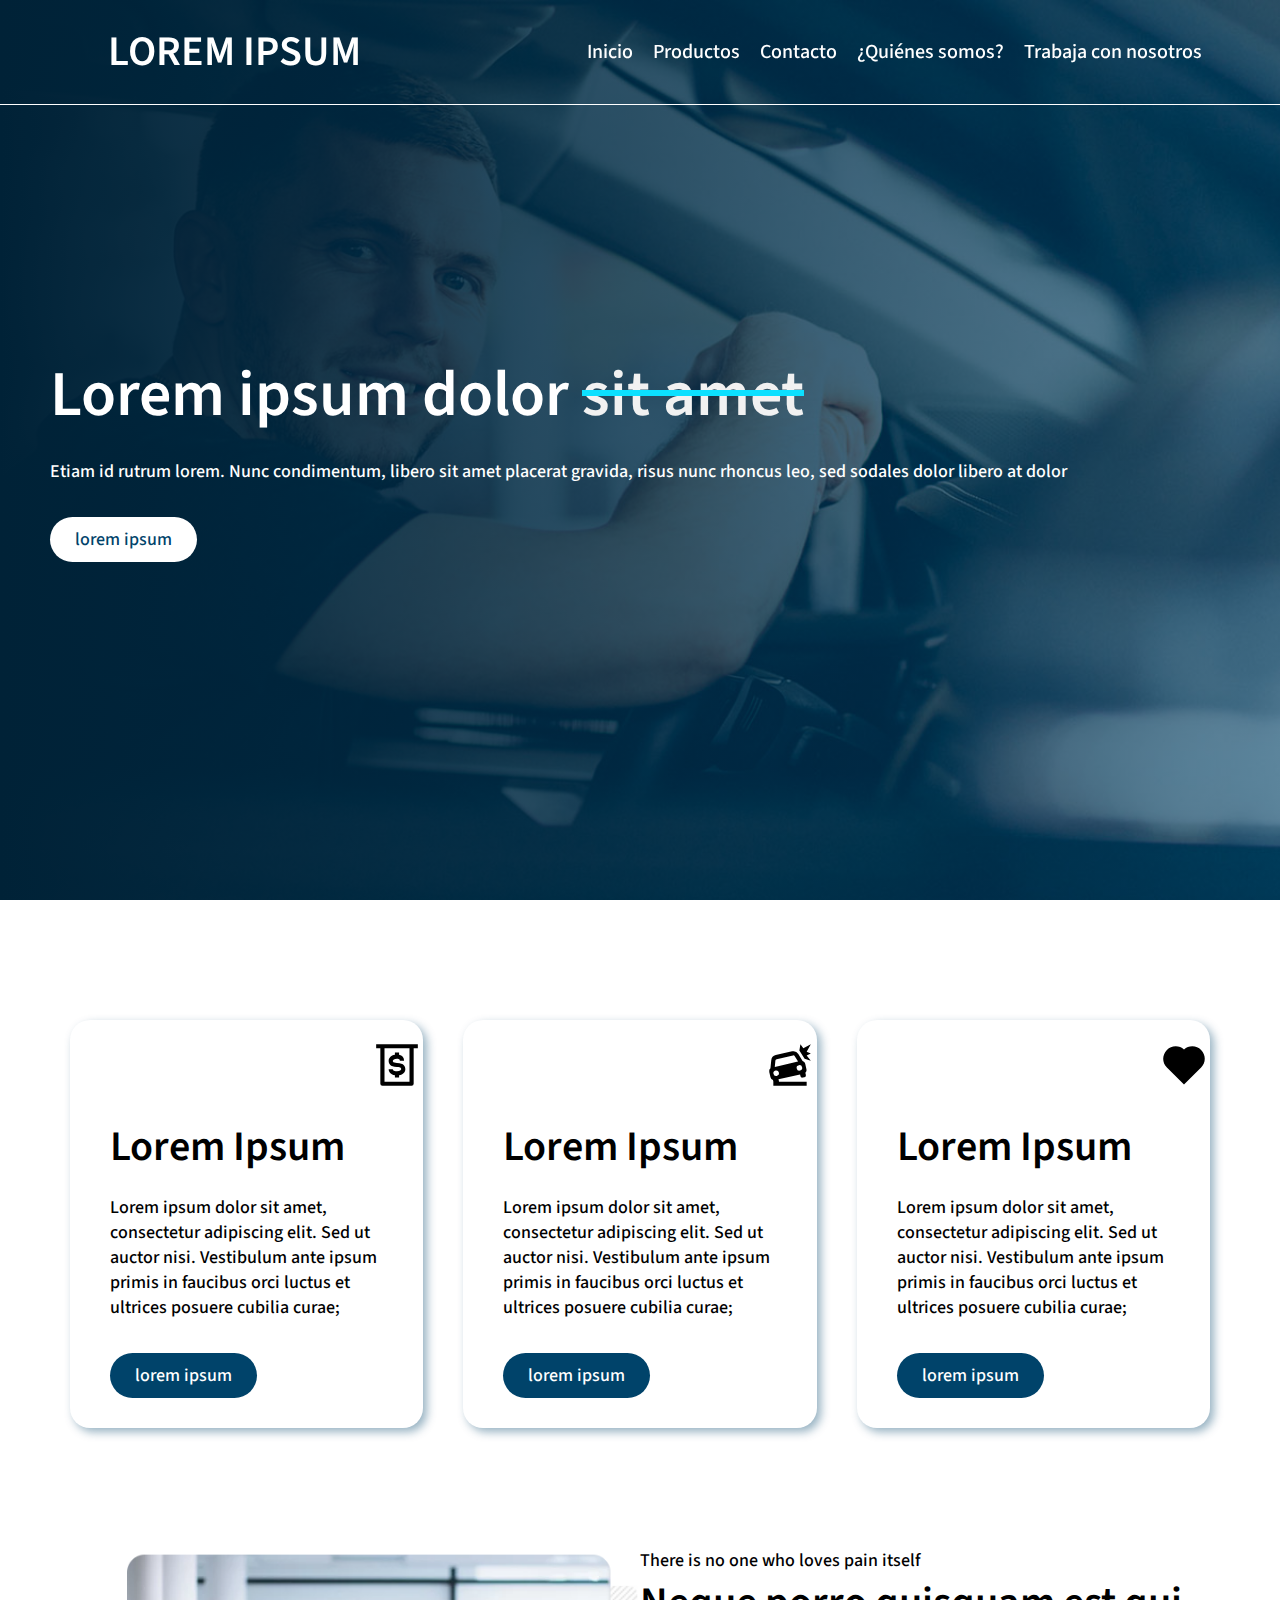
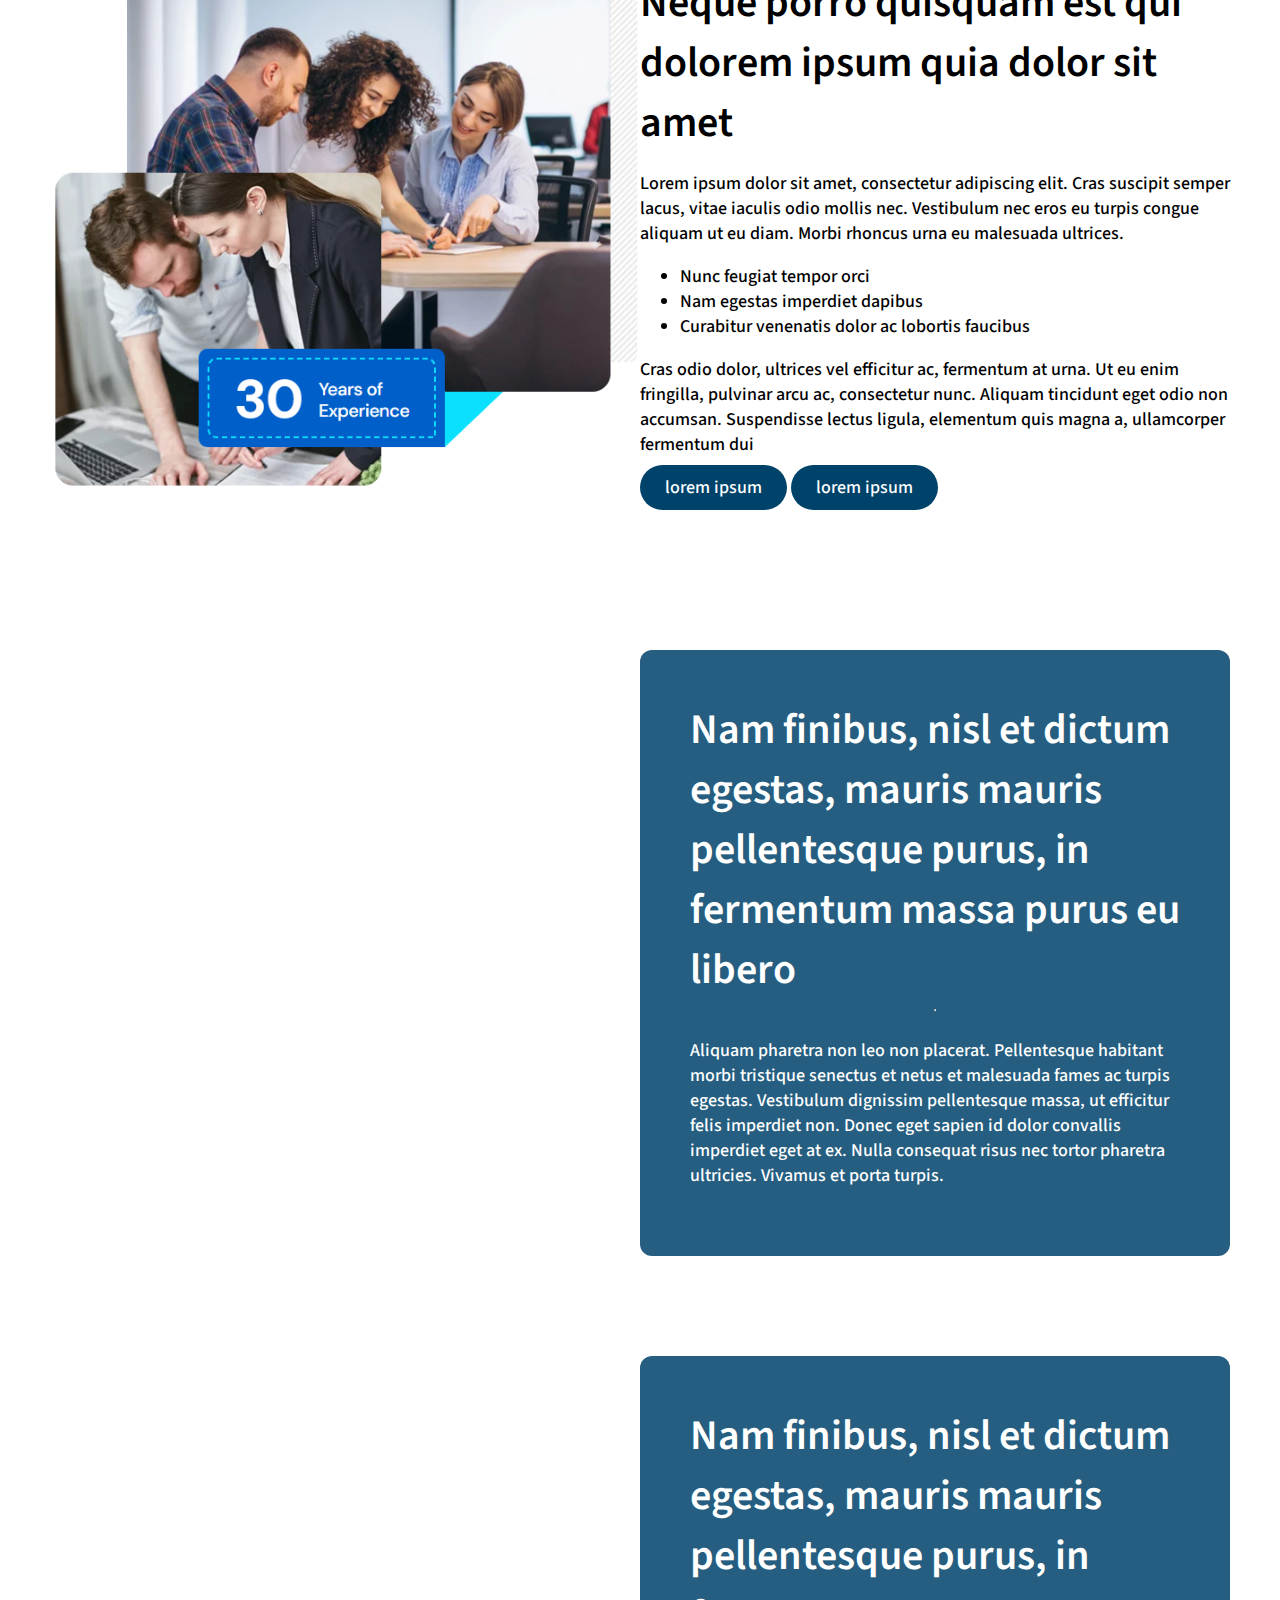
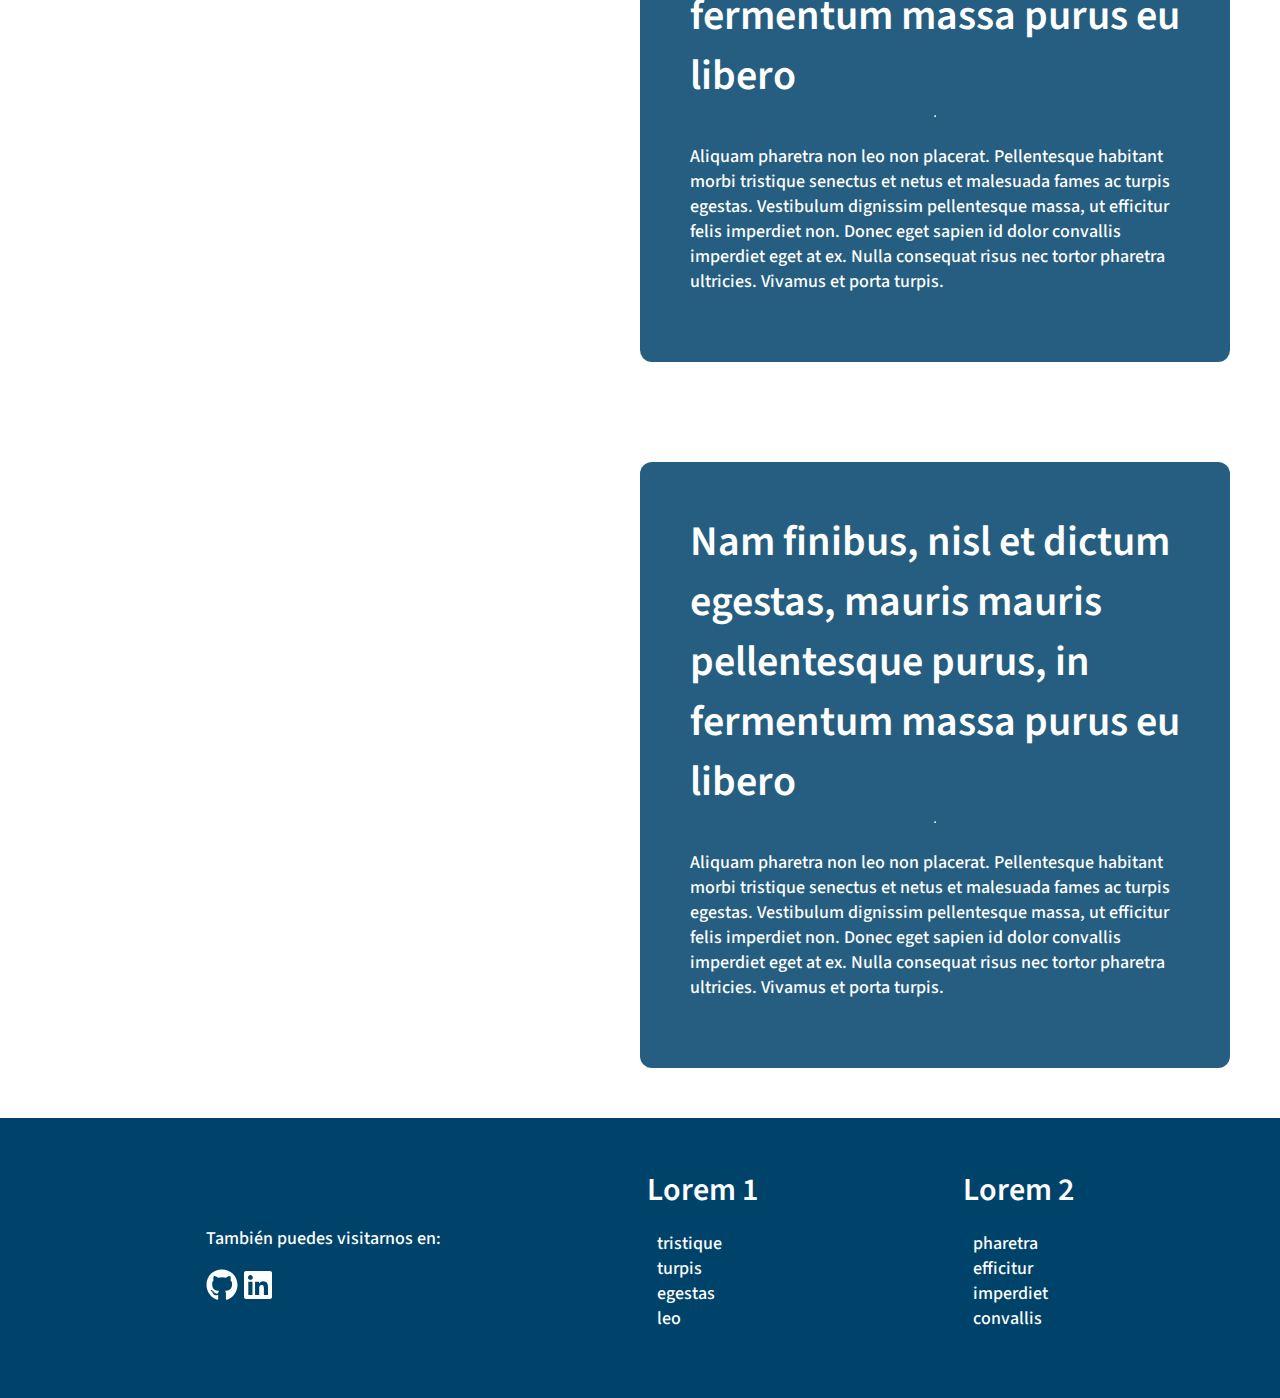
<file: index.html>
<!DOCTYPE html>
<html lang="es">

<head>
    <meta charset="UTF-8">
    <meta name="viewport" content="width=device-width, initial-scale=1">
    <link rel="profile" href="https://gmpg.org/xfn/11">

    <!-- Optimización para motores de búsqueda-->
    <title>Lorem Ipsum</title>
    <meta name="description" content="" />
    <meta name="robots" content="index, follow, max-snippet:-1, max-video-preview:-1, max-image-preview:large" />
    <link rel="canonical" href="#" />
    <link rel="icon" href="assets/img/icon.png" type="image/x-icon" />

    <!--Estilos-->
    <link rel="stylesheet" href="assets/css/style.css">
    <link rel="stylesheet" href="assets/css/style-inicio.css">

    <!--Script-->
    <script src="assets/js/header-color.js"></script>
    <script src="assets/js/menu-movil.js"></script>
</head>

<body>
    <header>
        <div class="logo">
            <h2>Lorem ipsum</h2>
        </div>
        <div class="menu_bar">
            <a class="btn-menu-movil">Menu</a>
        </div>
        <div class="navbar">
            <nav>
                <ul>
                    <li><a href="/basic-web-template/index.html">Inicio</a></li>
                    <li><a href="/basic-web-template/productos-servicios.html">Productos</a></li>
                    <li><a href="/basic-web-template/contacto.html">Contacto</a></li>
                    <li><a href="/basic-web-template/quienes-somos.html">¿Quiénes somos?</a></li>
                    <li><a href="/basic-web-template/trabaja-con-nosotros.html">Trabaja con nosotros</a></li>
                </ul>
            </nav>
        </div>
    </header>

    <main>
        <section id="seccion1">
            <div>
                <h1>Lorem ipsum dolor <span>sit amet</span></h1>
                <p>Etiam id rutrum lorem. Nunc condimentum, libero sit amet placerat gravida, risus nunc rhoncus leo,
                    sed sodales dolor libero at dolor</p>
                <br>
                <a class="btn-blanco" href="#">lorem ipsum</a>
            </div>
        </section>

        <section id="seccion2">
            <div class="parte1">
                <div>
                    <svg xmlns="http://www.w3.org/2000/svg" width="50" height="50" viewBox="0 0 24 24"
                        style="fill: rgba(0, 0, 0, 1);transform: ;msFilter:;">
                        <path
                            d="M12 15c-1.84 0-2-.86-2-1H8c0 .92.66 2.55 3 2.92V18h2v-1.08c2-.34 3-1.63 3-2.92 0-1.12-.52-3-4-3-2 0-2-.63-2-1s.7-1 2-1 1.39.64 1.4 1h2A3 3 0 0 0 13 7.12V6h-2v1.09C9 7.42 8 8.71 8 10c0 1.12.52 3 4 3 2 0 2 .68 2 1s-.62 1-2 1z">
                        </path>
                        <path d="M5 2H2v2h2v17a1 1 0 0 0 1 1h14a1 1 0 0 0 1-1V4h2V2H5zm13 18H6V4h12z"></path>
                    </svg>
                    <div class="parrafo">
                        <h2>Lorem Ipsum</h2>
                        <p>Lorem ipsum dolor sit amet, consectetur adipiscing elit. Sed ut auctor nisi. Vestibulum ante
                            ipsum primis in faucibus orci luctus et ultrices posuere cubilia curae;</p>
                        <br>
                        <a class="btn-azul" href="#">lorem ipsum</a>
                    </div>
                </div>
            </div>

            <div class="parte2">
                <div>
                    <svg xmlns="http://www.w3.org/2000/svg" width="50" height="50" viewBox="0 0 24 24"
                        style="fill: rgba(0, 0, 0, 1);transform: ;msFilter:;">
                        <path
                            d="M2.634 17.918a1.765 1.765 0 0 0 1.201 1.291l.18.791H4v2h16v-2H6.683a.84.84 0 0 0-.007-.278l-.196-.863 10.357-2.356.196.863a.886.886 0 0 0 1.06.667l.863-.197a.885.885 0 0 0 .667-1.06l-.251-1.103c.446-.416.67-1.046.525-1.683l-.59-2.59a1.76 1.76 0 0 0-1.262-1.307l-2.049-3.378a2.774 2.774 0 0 0-2.982-1.263l-7.868 1.79a2.769 2.769 0 0 0-2.144 2.43l-.387 3.932a1.76 1.76 0 0 0-.57 1.724l.589 2.59zm3.02-.688a1.327 1.327 0 1 1-.59-2.589 1.327 1.327 0 0 1 .59 2.589zm11.222-2.552a1.328 1.328 0 1 1-.59-2.587 1.328 1.328 0 0 1 .59 2.587zM5.589 9.192l7.869-1.791a.773.773 0 0 1 .83.351l1.585 2.613-.566.129-10.046 2.287-.568.129.299-3.042a.772.772 0 0 1 .597-.676zM18.405 4 17 2l-.5 3L19 9l3 1-2-2.539 2-.933-2-.933L22 2z">
                        </path>
                    </svg>
                    <div class="parrafo">
                        <h2>Lorem Ipsum</h2>
                        <p>Lorem ipsum dolor sit amet, consectetur adipiscing elit. Sed ut auctor nisi. Vestibulum ante
                            ipsum primis in faucibus orci luctus et ultrices posuere cubilia curae;</p>
                        <br>
                        <a class="btn-azul" href="#">lorem ipsum</a>
                    </div>
                </div>
            </div>

            <div class="parte3">
                <div>
                    <svg xmlns="http://www.w3.org/2000/svg" width="50" height="50" viewBox="0 0 24 24"
                        style="fill: rgba(0, 0, 0, 1);transform: ;msFilter:;">
                        <path
                            d="M20.205 4.791a5.938 5.938 0 0 0-4.209-1.754A5.906 5.906 0 0 0 12 4.595a5.904 5.904 0 0 0-3.996-1.558 5.942 5.942 0 0 0-4.213 1.758c-2.353 2.363-2.352 6.059.002 8.412L12 21.414l8.207-8.207c2.354-2.353 2.355-6.049-.002-8.416z">
                        </path>
                    </svg>
                    <div class="parrafo">
                        <h2>Lorem Ipsum</h2>
                        <p>Lorem ipsum dolor sit amet, consectetur adipiscing elit. Sed ut auctor nisi. Vestibulum ante
                            ipsum primis in faucibus orci luctus et ultrices posuere cubilia curae;</p>
                        <br>
                        <a class="btn-azul" href="#">lorem ipsum</a>
                    </div>
                </div>
            </div>
        </section>

        <section id="seccion3">
            <div class="parte1">
                <img src="/assets/img/imagen-seccion3.png">
            </div>

            <div class="parte2">
                <span>There is no one who loves pain itself</span>
                <h2>Neque porro quisquam est qui dolorem ipsum quia dolor sit amet</h2>
                <p>Lorem ipsum dolor sit amet, consectetur adipiscing elit. Cras suscipit semper lacus, vitae iaculis
                    odio mollis nec. Vestibulum nec eros eu turpis congue aliquam ut eu diam. Morbi rhoncus urna eu
                    malesuada ultrices.</p>
                <ul>
                    <li>Nunc feugiat tempor orci</li>
                    <li>Nam egestas imperdiet dapibus</li>
                    <li>Curabitur venenatis dolor ac lobortis faucibus</li>
                </ul>
                <p>Cras odio dolor, ultrices vel efficitur ac, fermentum at urna. Ut eu enim fringilla, pulvinar arcu
                    ac, consectetur nunc. Aliquam tincidunt eget odio non accumsan. Suspendisse lectus ligula, elementum
                    quis magna a, ullamcorper fermentum dui</p>
                <a class="btn-azul" href="#">lorem ipsum</a> <a class="btn-azul" href="#">lorem ipsum</a>
            </div>
        </section>

        <section id="seccion5">
            <div>
                <div class="parte1">
                    <iframe width="100%" height="100%"
                        src="https://www.youtube.com/embed/ehvKU5wM0a8?si=DjPt3bLvGAsMZUoW" title="YouTube video player"
                        frameborder="0"></iframe>
                </div>

                <div class="parte2">
                    <h2>Nam finibus, nisl et dictum egestas, mauris mauris pellentesque purus, in fermentum massa purus
                        eu
                        libero</h2>
                    <hr>
                    <p>Aliquam pharetra non leo non placerat. Pellentesque habitant morbi tristique senectus et netus et
                        malesuada fames ac turpis egestas. Vestibulum dignissim pellentesque massa, ut efficitur felis
                        imperdiet non. Donec eget sapien id dolor convallis imperdiet eget at ex. Nulla consequat risus
                        nec
                        tortor pharetra ultricies. Vivamus et porta turpis.</p>
                </div>
            </div>

            <div>
                <div class="parte1">
                    <iframe width="100%" height="100%"
                        src="https://www.youtube.com/embed/6ex3wKmTBws?si=dZlgXYL4FOmoZogD" title="YouTube video player"
                        frameborder="0"></iframe>
                </div>

                <div class="parte2">
                    <h2>Nam finibus, nisl et dictum egestas, mauris mauris pellentesque purus, in fermentum massa purus
                        eu
                        libero</h2>
                    <hr>
                    <p>Aliquam pharetra non leo non placerat. Pellentesque habitant morbi tristique senectus et netus et
                        malesuada fames ac turpis egestas. Vestibulum dignissim pellentesque massa, ut efficitur felis
                        imperdiet non. Donec eget sapien id dolor convallis imperdiet eget at ex. Nulla consequat risus
                        nec
                        tortor pharetra ultricies. Vivamus et porta turpis.</p>
                </div>
            </div>

            <div>
                <div class="parte1">
                    <iframe width="100%" height="100%"
                        src="https://www.youtube.com/embed/yh7QbUxOApY?si=BTM5jOwceFxUHjwo" title="YouTube video player"
                        frameborder="0"></iframe>
                </div>

                <div class="parte2">
                    <h2>Nam finibus, nisl et dictum egestas, mauris mauris pellentesque purus, in fermentum massa purus
                        eu
                        libero</h2>
                    <hr>
                    <p>Aliquam pharetra non leo non placerat. Pellentesque habitant morbi tristique senectus et netus et
                        malesuada fames ac turpis egestas. Vestibulum dignissim pellentesque massa, ut efficitur felis
                        imperdiet non. Donec eget sapien id dolor convallis imperdiet eget at ex. Nulla consequat risus
                        nec
                        tortor pharetra ultricies. Vivamus et porta turpis.</p>
                </div>
            </div>
        </section>
    </main>

    <footer>
        <div class="parte1">
            <p>También puedes visitarnos en:</p>
            <a href="https://github.com/josejtax" target="_blank">
                <svg xmlns="http://www.w3.org/2000/svg" height="32" width="32" viewBox="0 0 496 512">
                    <path fill="#ffffff"
                        d="M165.9 397.4c0 2-2.3 3.6-5.2 3.6-3.3 .3-5.6-1.3-5.6-3.6 0-2 2.3-3.6 5.2-3.6 3-.3 5.6 1.3 5.6 3.6zm-31.1-4.5c-.7 2 1.3 4.3 4.3 4.9 2.6 1 5.6 0 6.2-2s-1.3-4.3-4.3-5.2c-2.6-.7-5.5 .3-6.2 2.3zm44.2-1.7c-2.9 .7-4.9 2.6-4.6 4.9 .3 2 2.9 3.3 5.9 2.6 2.9-.7 4.9-2.6 4.6-4.6-.3-1.9-3-3.2-5.9-2.9zM244.8 8C106.1 8 0 113.3 0 252c0 110.9 69.8 205.8 169.5 239.2 12.8 2.3 17.3-5.6 17.3-12.1 0-6.2-.3-40.4-.3-61.4 0 0-70 15-84.7-29.8 0 0-11.4-29.1-27.8-36.6 0 0-22.9-15.7 1.6-15.4 0 0 24.9 2 38.6 25.8 21.9 38.6 58.6 27.5 72.9 20.9 2.3-16 8.8-27.1 16-33.7-55.9-6.2-112.3-14.3-112.3-110.5 0-27.5 7.6-41.3 23.6-58.9-2.6-6.5-11.1-33.3 2.6-67.9 20.9-6.5 69 27 69 27 20-5.6 41.5-8.5 62.8-8.5s42.8 2.9 62.8 8.5c0 0 48.1-33.6 69-27 13.7 34.7 5.2 61.4 2.6 67.9 16 17.7 25.8 31.5 25.8 58.9 0 96.5-58.9 104.2-114.8 110.5 9.2 7.9 17 22.9 17 46.4 0 33.7-.3 75.4-.3 83.6 0 6.5 4.6 14.4 17.3 12.1C428.2 457.8 496 362.9 496 252 496 113.3 383.5 8 244.8 8zM97.2 352.9c-1.3 1-1 3.3 .7 5.2 1.6 1.6 3.9 2.3 5.2 1 1.3-1 1-3.3-.7-5.2-1.6-1.6-3.9-2.3-5.2-1zm-10.8-8.1c-.7 1.3 .3 2.9 2.3 3.9 1.6 1 3.6 .7 4.3-.7 .7-1.3-.3-2.9-2.3-3.9-2-.6-3.6-.3-4.3 .7zm32.4 35.6c-1.6 1.3-1 4.3 1.3 6.2 2.3 2.3 5.2 2.6 6.5 1 1.3-1.3 .7-4.3-1.3-6.2-2.2-2.3-5.2-2.6-6.5-1zm-11.4-14.7c-1.6 1-1.6 3.6 0 5.9 1.6 2.3 4.3 3.3 5.6 2.3 1.6-1.3 1.6-3.9 0-6.2-1.4-2.3-4-3.3-5.6-2z" />
                </svg>
            </a>
            <a href="https://www.linkedin.com/in/jmfernandezalvarez" target="_blank">
                <svg xmlns="http://www.w3.org/2000/svg" height="32" width="32" viewBox="0 0 448 512">
                    <path fill="#ffffff"
                        d="M416 32H31.9C14.3 32 0 46.5 0 64.3v383.4C0 465.5 14.3 480 31.9 480H416c17.6 0 32-14.5 32-32.3V64.3c0-17.8-14.4-32.3-32-32.3zM135.4 416H69V202.2h66.5V416zm-33.2-243c-21.3 0-38.5-17.3-38.5-38.5S80.9 96 102.2 96c21.2 0 38.5 17.3 38.5 38.5 0 21.3-17.2 38.5-38.5 38.5zm282.1 243h-66.4V312c0-24.8-.5-56.7-34.5-56.7-34.6 0-39.9 27-39.9 54.9V416h-66.4V202.2h63.7v29.2h.9c8.9-16.8 30.6-34.5 62.9-34.5 67.2 0 79.7 44.3 79.7 101.9V416z" />
                </svg>
            </a>
        </div>
        <div class="parte2">
            <h3>Lorem 1</h3>
            <ul>
                <li><a href="">tristique</a></li>
                <li><a href="">turpis</a></li>
                <li><a href="">egestas</a></li>
                <li><a href="">leo</a></li>
            </ul>
        </div>
        <div class="parte3">
            <h3>Lorem 2</h3>
            <ul>
                <li><a href="">pharetra</a></li>
                <li><a href="">efficitur</a></li>
                <li><a href="">imperdiet</a></li>
                <li><a href="">convallis</a></li>
            </ul>
        </div>
    </footer>
</body>

</html>
</file>
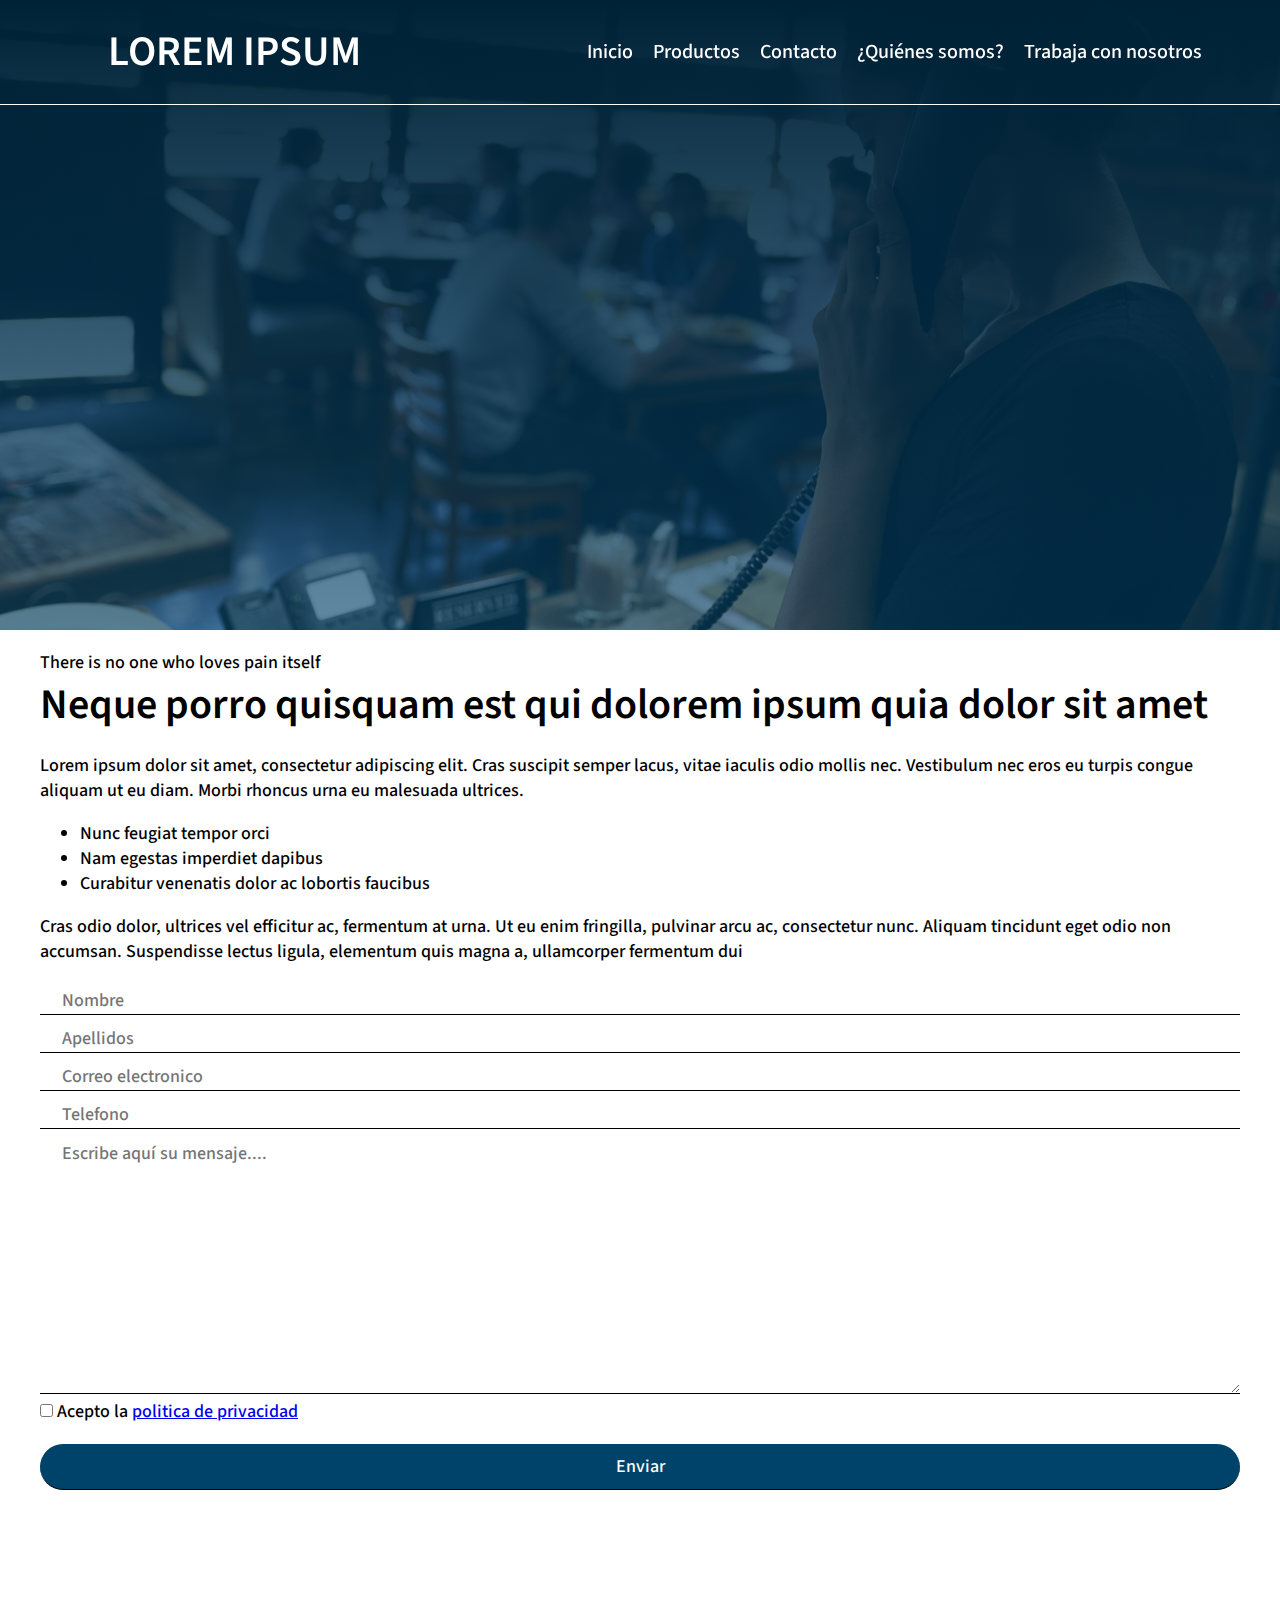
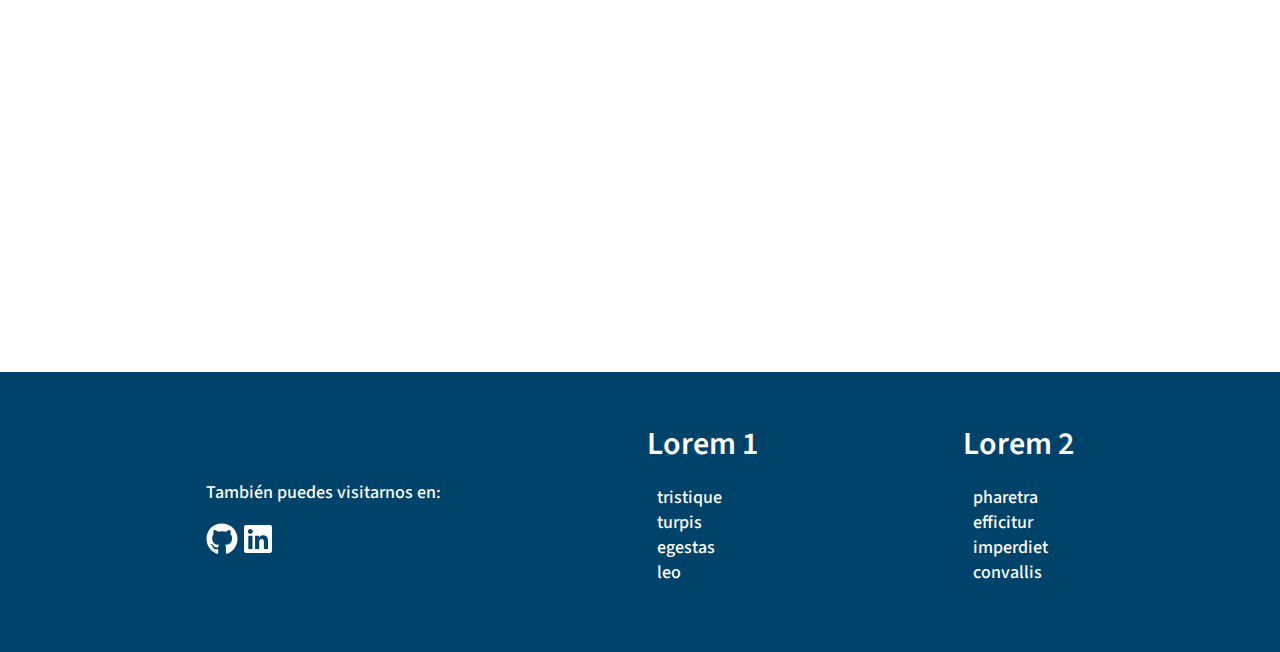
<file: contacto.html>
<!DOCTYPE html>
<html lang="es">

<head>
    <meta charset="UTF-8">
    <meta name="viewport" content="width=device-width, initial-scale=1">
    <link rel="profile" href="https://gmpg.org/xfn/11">

    <!-- Optimización para motores de búsqueda-->
    <title>Lorem Ipsum - Contacto</title>
    <meta name="description" content="" />
    <meta name="robots" content="index, follow, max-snippet:-1, max-video-preview:-1, max-image-preview:large" />
    <link rel="canonical" href="#" />
    <link rel="icon" href="assets/img/icon.png" type="image/x-icon" />

    <!--Estilos-->
    <link rel="stylesheet" href="assets/css/style.css">
    <link rel="stylesheet" href="assets/css/style-contacto.css">

    <!--Script-->
    <script src="assets/js/header-color.js"></script>
    <script src="assets/js/menu-movil.js"></script>
</head>

<body>
    <header>
        <div class="logo">
            <h2>Lorem ipsum</h2>
        </div>
        <div class="menu_bar">
            <a class="btn-menu-movil">Menu</a>
        </div>
        <div class="navbar">
            <nav>
                <ul>
                    <li><a href="/basic-web-template/index.html">Inicio</a></li>
                    <li><a href="/basic-web-template/productos-servicios.html">Productos</a></li>
                    <li><a href="/basic-web-template/contacto.html">Contacto</a></li>
                    <li><a href="/basic-web-template/quienes-somos.html">¿Quiénes somos?</a></li>
                    <li><a href="/basic-web-template/trabaja-con-nosotros.html">Trabaja con nosotros</a></li>
                </ul>
            </nav>
        </div>
    </header>

    <div>
        <section id="seccion1">
        </section>

        <section id="seccion2">
            <div class="parte1">
                <span>There is no one who loves pain itself</span>
                <h2>Neque porro quisquam est qui dolorem ipsum quia dolor sit amet</h2>
                <p>Lorem ipsum dolor sit amet, consectetur adipiscing elit. Cras suscipit semper lacus, vitae iaculis
                    odio mollis nec. Vestibulum nec eros eu turpis congue aliquam ut eu diam. Morbi rhoncus urna eu
                    malesuada ultrices.</p>
                <ul>
                    <li>Nunc feugiat tempor orci</li>
                    <li>Nam egestas imperdiet dapibus</li>
                    <li>Curabitur venenatis dolor ac lobortis faucibus</li>
                </ul>
                <p>Cras odio dolor, ultrices vel efficitur ac, fermentum at urna. Ut eu enim fringilla, pulvinar arcu
                    ac, consectetur nunc. Aliquam tincidunt eget odio non accumsan. Suspendisse lectus ligula, elementum
                    quis magna a, ullamcorper fermentum dui</p>
            </div>
            <div class="parte2">
                <form action="">
                    <input type="text" name="nombre" id="nombre" placeholder="Nombre">
                    <input type="text" name="apellido" id="apellido" placeholder="Apellidos">
                    <input type="email" name="correo" id="correo" placeholder="Correo electronico" required>
                    <input type="tel" name="telefono" id="telefono" placeholder="Telefono">
                    <textarea name="mensaje" id="mensaje" cols="30" rows="10"
                        placeholder="Escribe aquí su mensaje...."></textarea>
                    <div class="checkbox"><input type="checkbox" name="pol_privacidad" id="pol_privacidad" required>
                        Acepto la <a href="#" target="_blank" rel="noopener noreferrer">politica de privacidad</a></div>
                    <input type="submit" value="Enviar">
                </form>
            </div>
        </section>

        <section id="seccion3">

        </section>

        <section id="seccion4">
            <iframe
                src="https://www.google.com/maps/embed?pb=!1m18!1m12!1m3!1d50860.95795632155!2d-3.6692109922660214!3d37.180989114299585!2m3!1f0!2f0!3f0!3m2!1i1024!2i768!4f13.1!3m3!1m2!1s0xd71fce62d32c27d%3A0x9258f79dd3600d72!2sGranada!5e0!3m2!1ses!2ses!4v1703097013180!5m2!1ses!2ses"
                width="100%" height="450" style="border:0;" allowfullscreen="" loading="lazy"
                referrerpolicy="no-referrer-when-downgrade"></iframe>
        </section>
    </div>

    <footer>
        <div class="parte1">
            <p>También puedes visitarnos en:</p>
            <a href="https://github.com/josejtax" target="_blank">
                <svg xmlns="http://www.w3.org/2000/svg" height="32" width="32" viewBox="0 0 496 512">
                    <path fill="#ffffff"
                        d="M165.9 397.4c0 2-2.3 3.6-5.2 3.6-3.3 .3-5.6-1.3-5.6-3.6 0-2 2.3-3.6 5.2-3.6 3-.3 5.6 1.3 5.6 3.6zm-31.1-4.5c-.7 2 1.3 4.3 4.3 4.9 2.6 1 5.6 0 6.2-2s-1.3-4.3-4.3-5.2c-2.6-.7-5.5 .3-6.2 2.3zm44.2-1.7c-2.9 .7-4.9 2.6-4.6 4.9 .3 2 2.9 3.3 5.9 2.6 2.9-.7 4.9-2.6 4.6-4.6-.3-1.9-3-3.2-5.9-2.9zM244.8 8C106.1 8 0 113.3 0 252c0 110.9 69.8 205.8 169.5 239.2 12.8 2.3 17.3-5.6 17.3-12.1 0-6.2-.3-40.4-.3-61.4 0 0-70 15-84.7-29.8 0 0-11.4-29.1-27.8-36.6 0 0-22.9-15.7 1.6-15.4 0 0 24.9 2 38.6 25.8 21.9 38.6 58.6 27.5 72.9 20.9 2.3-16 8.8-27.1 16-33.7-55.9-6.2-112.3-14.3-112.3-110.5 0-27.5 7.6-41.3 23.6-58.9-2.6-6.5-11.1-33.3 2.6-67.9 20.9-6.5 69 27 69 27 20-5.6 41.5-8.5 62.8-8.5s42.8 2.9 62.8 8.5c0 0 48.1-33.6 69-27 13.7 34.7 5.2 61.4 2.6 67.9 16 17.7 25.8 31.5 25.8 58.9 0 96.5-58.9 104.2-114.8 110.5 9.2 7.9 17 22.9 17 46.4 0 33.7-.3 75.4-.3 83.6 0 6.5 4.6 14.4 17.3 12.1C428.2 457.8 496 362.9 496 252 496 113.3 383.5 8 244.8 8zM97.2 352.9c-1.3 1-1 3.3 .7 5.2 1.6 1.6 3.9 2.3 5.2 1 1.3-1 1-3.3-.7-5.2-1.6-1.6-3.9-2.3-5.2-1zm-10.8-8.1c-.7 1.3 .3 2.9 2.3 3.9 1.6 1 3.6 .7 4.3-.7 .7-1.3-.3-2.9-2.3-3.9-2-.6-3.6-.3-4.3 .7zm32.4 35.6c-1.6 1.3-1 4.3 1.3 6.2 2.3 2.3 5.2 2.6 6.5 1 1.3-1.3 .7-4.3-1.3-6.2-2.2-2.3-5.2-2.6-6.5-1zm-11.4-14.7c-1.6 1-1.6 3.6 0 5.9 1.6 2.3 4.3 3.3 5.6 2.3 1.6-1.3 1.6-3.9 0-6.2-1.4-2.3-4-3.3-5.6-2z" />
                </svg>
            </a>
            <a href="https://www.linkedin.com/in/jmfernandezalvarez" target="_blank">
                <svg xmlns="http://www.w3.org/2000/svg" height="32" width="32" viewBox="0 0 448 512">
                    <path fill="#ffffff"
                        d="M416 32H31.9C14.3 32 0 46.5 0 64.3v383.4C0 465.5 14.3 480 31.9 480H416c17.6 0 32-14.5 32-32.3V64.3c0-17.8-14.4-32.3-32-32.3zM135.4 416H69V202.2h66.5V416zm-33.2-243c-21.3 0-38.5-17.3-38.5-38.5S80.9 96 102.2 96c21.2 0 38.5 17.3 38.5 38.5 0 21.3-17.2 38.5-38.5 38.5zm282.1 243h-66.4V312c0-24.8-.5-56.7-34.5-56.7-34.6 0-39.9 27-39.9 54.9V416h-66.4V202.2h63.7v29.2h.9c8.9-16.8 30.6-34.5 62.9-34.5 67.2 0 79.7 44.3 79.7 101.9V416z" />
                </svg>
            </a>
        </div>
        <div class="parte2">
            <h3>Lorem 1</h3>
            <ul>
                <li><a href="">tristique</a></li>
                <li><a href="">turpis</a></li>
                <li><a href="">egestas</a></li>
                <li><a href="">leo</a></li>
            </ul>
        </div>
        <div class="parte3">
            <h3>Lorem 2</h3>
            <ul>
                <li><a href="">pharetra</a></li>
                <li><a href="">efficitur</a></li>
                <li><a href="">imperdiet</a></li>
                <li><a href="">convallis</a></li>
            </ul>
        </div>
    </footer>
</body>

</html>
</file>
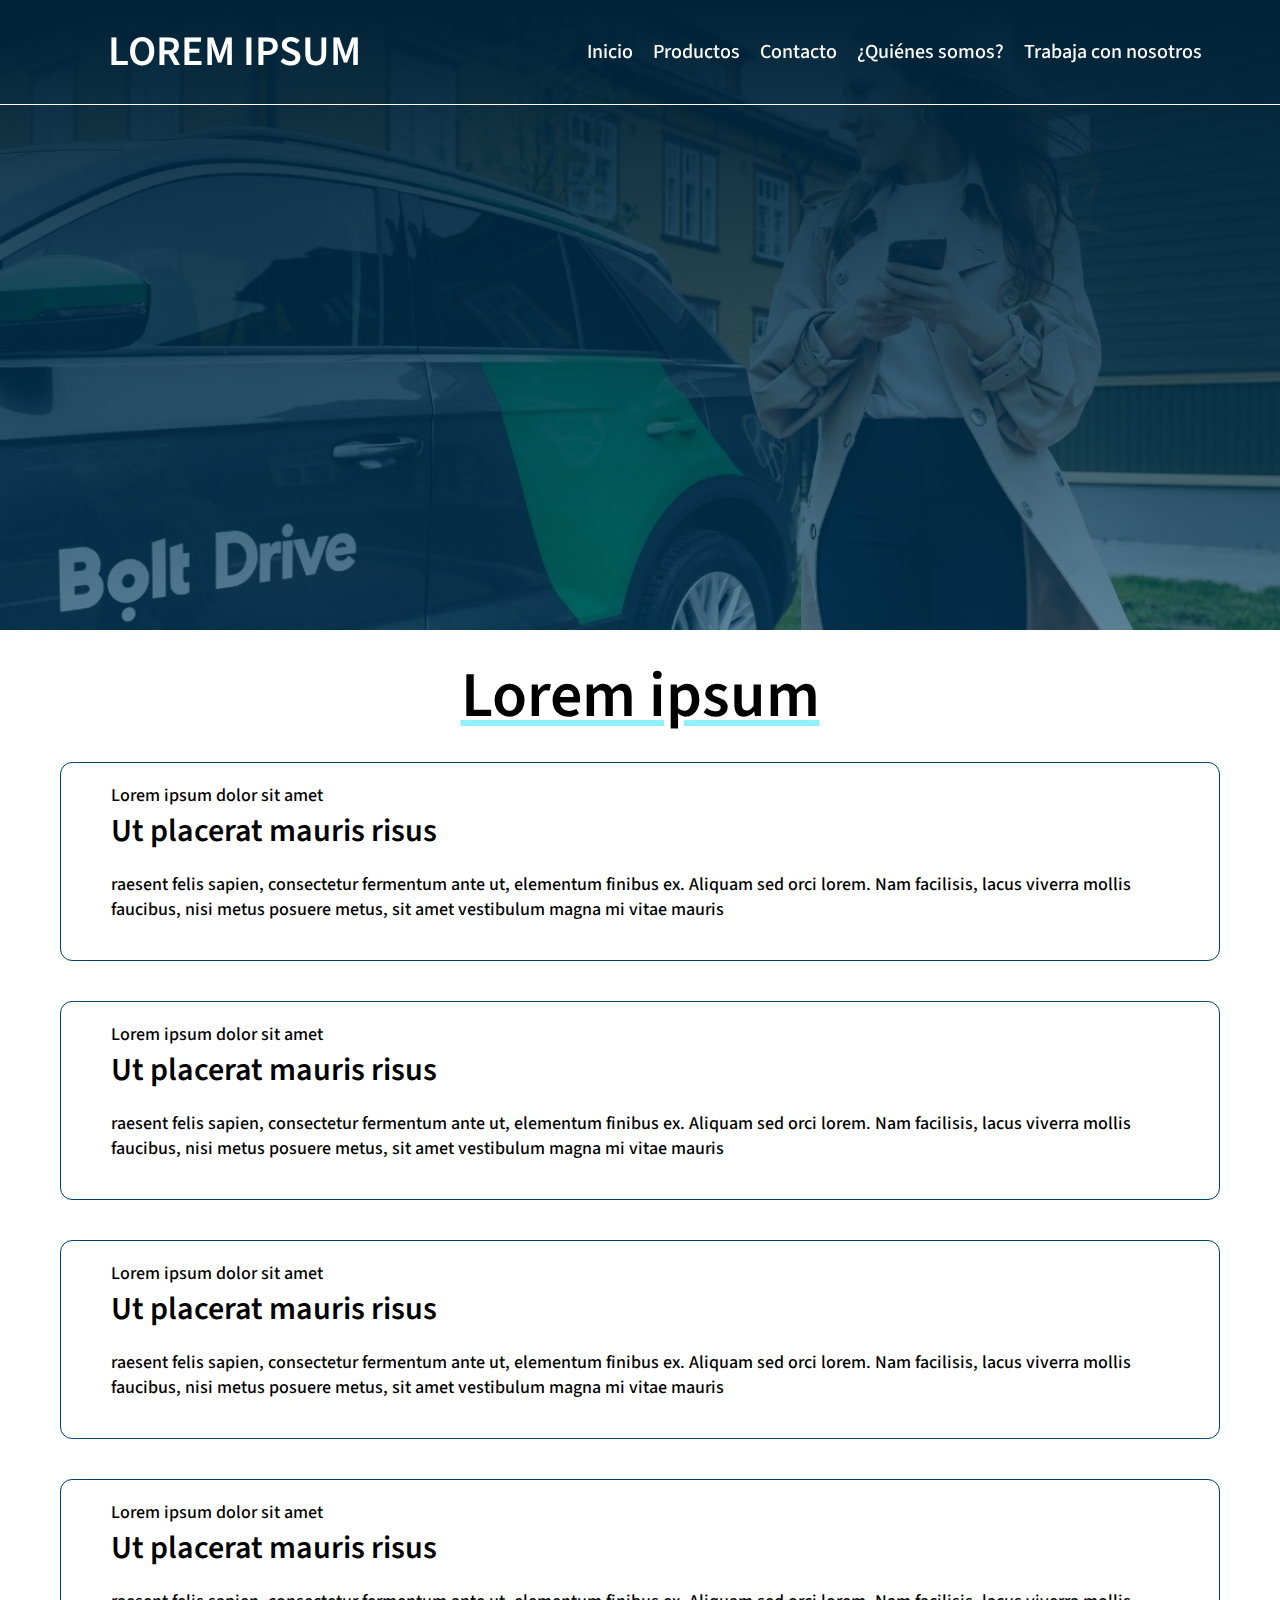
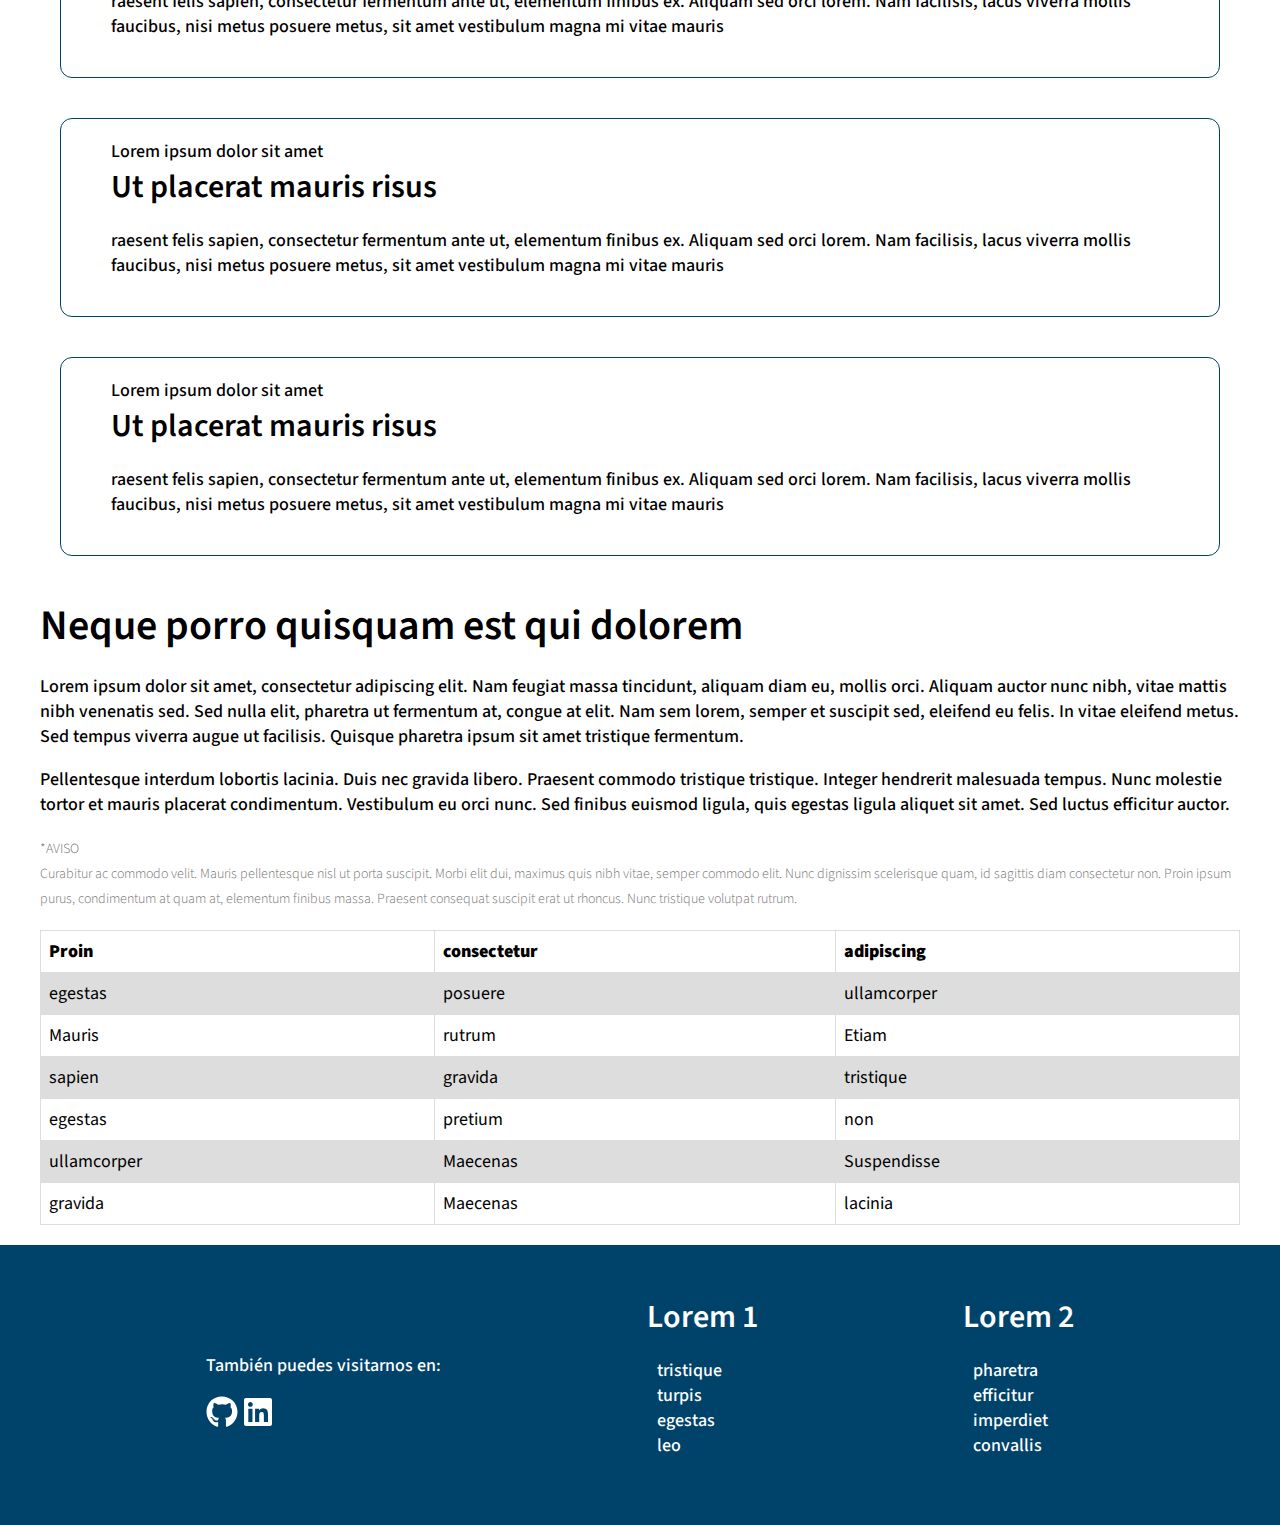
<file: productos-servicios.html>
<!DOCTYPE html>
<html lang="es">

<head>
    <meta charset="UTF-8">
    <meta name="viewport" content="width=device-width, initial-scale=1">
    <link rel="profile" href="https://gmpg.org/xfn/11">

    <!-- Optimización para motores de búsqueda-->
    <title>Lorem Ipsum - Productos y servicios</title>
    <meta name="description" content="" />
    <meta name="robots" content="index, follow, max-snippet:-1, max-video-preview:-1, max-image-preview:large" />
    <link rel="canonical" href="#" />
    <link rel="icon" href="assets/img/icon.png" type="image/x-icon" />

    <!--Estilos-->
    <link rel="stylesheet" href="assets/css/style.css">
    <link rel="stylesheet" href="assets/css/style-productos.css">

    <!--Script-->
    <script src="assets/js/header-color.js"></script>
    <script src="assets/js/menu-movil.js"></script>
</head>

<body>
    <header>
        <div class="logo">
            <h2>Lorem ipsum</h2>
        </div>
        <div class="menu_bar">
            <a class="btn-menu-movil">Menu</a>
        </div>
        <div class="navbar">
            <nav>
                <ul>
                    <li><a href="/basic-web-template/index.html">Inicio</a></li>
                    <li><a href="/basic-web-template/productos-servicios.html">Productos</a></li>
                    <li><a href="/basic-web-template/contacto.html">Contacto</a></li>
                    <li><a href="/basic-web-template/quienes-somos.html">¿Quiénes somos?</a></li>
                    <li><a href="/basic-web-template/trabaja-con-nosotros.html">Trabaja con nosotros</a></li>
                </ul>
            </nav>
        </div>
    </header>

    <div>
        <section id="seccion1">
        </section>

        <section id="seccion2">
            <h1>Lorem ipsum</h1>
            <div class="general1">
                <div class="parte1">
                    <span>Lorem ipsum dolor sit amet</span>
                    <h3>Ut placerat mauris risus</h3>
                    <p>raesent felis sapien, consectetur fermentum ante ut, elementum finibus ex. Aliquam sed orci
                        lorem. Nam facilisis, lacus viverra mollis faucibus, nisi metus posuere metus, sit amet
                        vestibulum magna mi vitae mauris</p>
                </div>
                <div class="parte2">
                    <span>Lorem ipsum dolor sit amet</span>
                    <h3>Ut placerat mauris risus</h3>
                    <p>raesent felis sapien, consectetur fermentum ante ut, elementum finibus ex. Aliquam sed orci
                        lorem. Nam facilisis, lacus viverra mollis faucibus, nisi metus posuere metus, sit amet
                        vestibulum magna mi vitae mauris</p>
                </div>
                <div class="parte3">
                    <span>Lorem ipsum dolor sit amet</span>
                    <h3>Ut placerat mauris risus</h3>
                    <p>raesent felis sapien, consectetur fermentum ante ut, elementum finibus ex. Aliquam sed orci
                        lorem. Nam facilisis, lacus viverra mollis faucibus, nisi metus posuere metus, sit amet
                        vestibulum magna mi vitae mauris</p>
                </div>
            </div>
            <div class="general2">
                <div class="parte1">
                    <span>Lorem ipsum dolor sit amet</span>
                    <h3>Ut placerat mauris risus</h3>
                    <p>raesent felis sapien, consectetur fermentum ante ut, elementum finibus ex. Aliquam sed orci
                        lorem. Nam facilisis, lacus viverra mollis faucibus, nisi metus posuere metus, sit amet
                        vestibulum magna mi vitae mauris</p>
                </div>
                <div class="parte2">
                    <span>Lorem ipsum dolor sit amet</span>
                    <h3>Ut placerat mauris risus</h3>
                    <p>raesent felis sapien, consectetur fermentum ante ut, elementum finibus ex. Aliquam sed orci
                        lorem. Nam facilisis, lacus viverra mollis faucibus, nisi metus posuere metus, sit amet
                        vestibulum magna mi vitae mauris</p>
                </div>
                <div class="parte3">
                    <span>Lorem ipsum dolor sit amet</span>
                    <h3>Ut placerat mauris risus</h3>
                    <p>raesent felis sapien, consectetur fermentum ante ut, elementum finibus ex. Aliquam sed orci
                        lorem. Nam facilisis, lacus viverra mollis faucibus, nisi metus posuere metus, sit amet
                        vestibulum magna mi vitae mauris</p>
                </div>
            </div>
        </section>

        <section id="seccion3">
            <h2>Neque porro quisquam est qui dolorem</h2>
            <p>Lorem ipsum dolor sit amet, consectetur adipiscing elit. Nam feugiat massa tincidunt, aliquam diam eu,
                mollis orci. Aliquam auctor nunc nibh, vitae mattis nibh venenatis sed. Sed nulla elit, pharetra ut
                fermentum at, congue at elit. Nam sem lorem, semper et suscipit sed, eleifend eu felis. In vitae
                eleifend metus. Sed tempus viverra augue ut facilisis. Quisque pharetra ipsum sit amet tristique
                fermentum.</p>
            <p>Pellentesque interdum lobortis lacinia. Duis nec gravida libero. Praesent commodo tristique tristique.
                Integer hendrerit malesuada tempus. Nunc molestie tortor et mauris placerat condimentum. Vestibulum eu
                orci nunc. Sed finibus euismod ligula, quis egestas ligula aliquet sit amet. Sed luctus efficitur
                auctor.</p>

            <span>*AVISO <br>Curabitur ac commodo velit. Mauris pellentesque nisl ut porta suscipit. Morbi elit dui,
                maximus quis nibh vitae, semper commodo elit. Nunc dignissim scelerisque quam, id sagittis diam
                consectetur non. Proin ipsum purus, condimentum at quam at, elementum finibus massa. Praesent consequat
                suscipit erat ut rhoncus. Nunc tristique volutpat rutrum.</span>
        </section>

        <section id="seccion4">
            <table>
                <tr>
                    <th>Proin</th>
                    <th>consectetur</th>
                    <th>adipiscing</th>
                </tr>
                <tr>
                    <td>egestas</td>
                    <td>posuere</td>
                    <td>ullamcorper</td>
                </tr>
                <tr>
                    <td>Mauris</td>
                    <td>rutrum</td>
                    <td>Etiam</td>
                </tr>
                <tr>
                    <td>sapien</td>
                    <td>gravida</td>
                    <td>tristique</td>
                </tr>
                <tr>
                    <td>egestas</td>
                    <td>pretium</td>
                    <td>non</td>
                </tr>
                <tr>
                    <td>ullamcorper</td>
                    <td>Maecenas</td>
                    <td>Suspendisse</td>
                </tr>
                <tr>
                    <td>gravida</td>
                    <td>Maecenas</td>
                    <td>lacinia</td>
                </tr>
            </table>
        </section>
    </div>

    <footer>
        <div class="parte1">
            <p>También puedes visitarnos en:</p>
            <a href="https://github.com/josejtax" target="_blank">
                <svg xmlns="http://www.w3.org/2000/svg" height="32" width="32" viewBox="0 0 496 512">
                    <path fill="#ffffff"
                        d="M165.9 397.4c0 2-2.3 3.6-5.2 3.6-3.3 .3-5.6-1.3-5.6-3.6 0-2 2.3-3.6 5.2-3.6 3-.3 5.6 1.3 5.6 3.6zm-31.1-4.5c-.7 2 1.3 4.3 4.3 4.9 2.6 1 5.6 0 6.2-2s-1.3-4.3-4.3-5.2c-2.6-.7-5.5 .3-6.2 2.3zm44.2-1.7c-2.9 .7-4.9 2.6-4.6 4.9 .3 2 2.9 3.3 5.9 2.6 2.9-.7 4.9-2.6 4.6-4.6-.3-1.9-3-3.2-5.9-2.9zM244.8 8C106.1 8 0 113.3 0 252c0 110.9 69.8 205.8 169.5 239.2 12.8 2.3 17.3-5.6 17.3-12.1 0-6.2-.3-40.4-.3-61.4 0 0-70 15-84.7-29.8 0 0-11.4-29.1-27.8-36.6 0 0-22.9-15.7 1.6-15.4 0 0 24.9 2 38.6 25.8 21.9 38.6 58.6 27.5 72.9 20.9 2.3-16 8.8-27.1 16-33.7-55.9-6.2-112.3-14.3-112.3-110.5 0-27.5 7.6-41.3 23.6-58.9-2.6-6.5-11.1-33.3 2.6-67.9 20.9-6.5 69 27 69 27 20-5.6 41.5-8.5 62.8-8.5s42.8 2.9 62.8 8.5c0 0 48.1-33.6 69-27 13.7 34.7 5.2 61.4 2.6 67.9 16 17.7 25.8 31.5 25.8 58.9 0 96.5-58.9 104.2-114.8 110.5 9.2 7.9 17 22.9 17 46.4 0 33.7-.3 75.4-.3 83.6 0 6.5 4.6 14.4 17.3 12.1C428.2 457.8 496 362.9 496 252 496 113.3 383.5 8 244.8 8zM97.2 352.9c-1.3 1-1 3.3 .7 5.2 1.6 1.6 3.9 2.3 5.2 1 1.3-1 1-3.3-.7-5.2-1.6-1.6-3.9-2.3-5.2-1zm-10.8-8.1c-.7 1.3 .3 2.9 2.3 3.9 1.6 1 3.6 .7 4.3-.7 .7-1.3-.3-2.9-2.3-3.9-2-.6-3.6-.3-4.3 .7zm32.4 35.6c-1.6 1.3-1 4.3 1.3 6.2 2.3 2.3 5.2 2.6 6.5 1 1.3-1.3 .7-4.3-1.3-6.2-2.2-2.3-5.2-2.6-6.5-1zm-11.4-14.7c-1.6 1-1.6 3.6 0 5.9 1.6 2.3 4.3 3.3 5.6 2.3 1.6-1.3 1.6-3.9 0-6.2-1.4-2.3-4-3.3-5.6-2z" />
                </svg>
            </a>
            <a href="https://www.linkedin.com/in/jmfernandezalvarez" target="_blank">
                <svg xmlns="http://www.w3.org/2000/svg" height="32" width="32" viewBox="0 0 448 512">
                    <path fill="#ffffff"
                        d="M416 32H31.9C14.3 32 0 46.5 0 64.3v383.4C0 465.5 14.3 480 31.9 480H416c17.6 0 32-14.5 32-32.3V64.3c0-17.8-14.4-32.3-32-32.3zM135.4 416H69V202.2h66.5V416zm-33.2-243c-21.3 0-38.5-17.3-38.5-38.5S80.9 96 102.2 96c21.2 0 38.5 17.3 38.5 38.5 0 21.3-17.2 38.5-38.5 38.5zm282.1 243h-66.4V312c0-24.8-.5-56.7-34.5-56.7-34.6 0-39.9 27-39.9 54.9V416h-66.4V202.2h63.7v29.2h.9c8.9-16.8 30.6-34.5 62.9-34.5 67.2 0 79.7 44.3 79.7 101.9V416z" />
                </svg>
            </a>
        </div>
        <div class="parte2">
            <h3>Lorem 1</h3>
            <ul>
                <li><a href="">tristique</a></li>
                <li><a href="">turpis</a></li>
                <li><a href="">egestas</a></li>
                <li><a href="">leo</a></li>
            </ul>
        </div>
        <div class="parte3">
            <h3>Lorem 2</h3>
            <ul>
                <li><a href="">pharetra</a></li>
                <li><a href="">efficitur</a></li>
                <li><a href="">imperdiet</a></li>
                <li><a href="">convallis</a></li>
            </ul>
        </div>
    </footer>
</body>

</html>
</file>
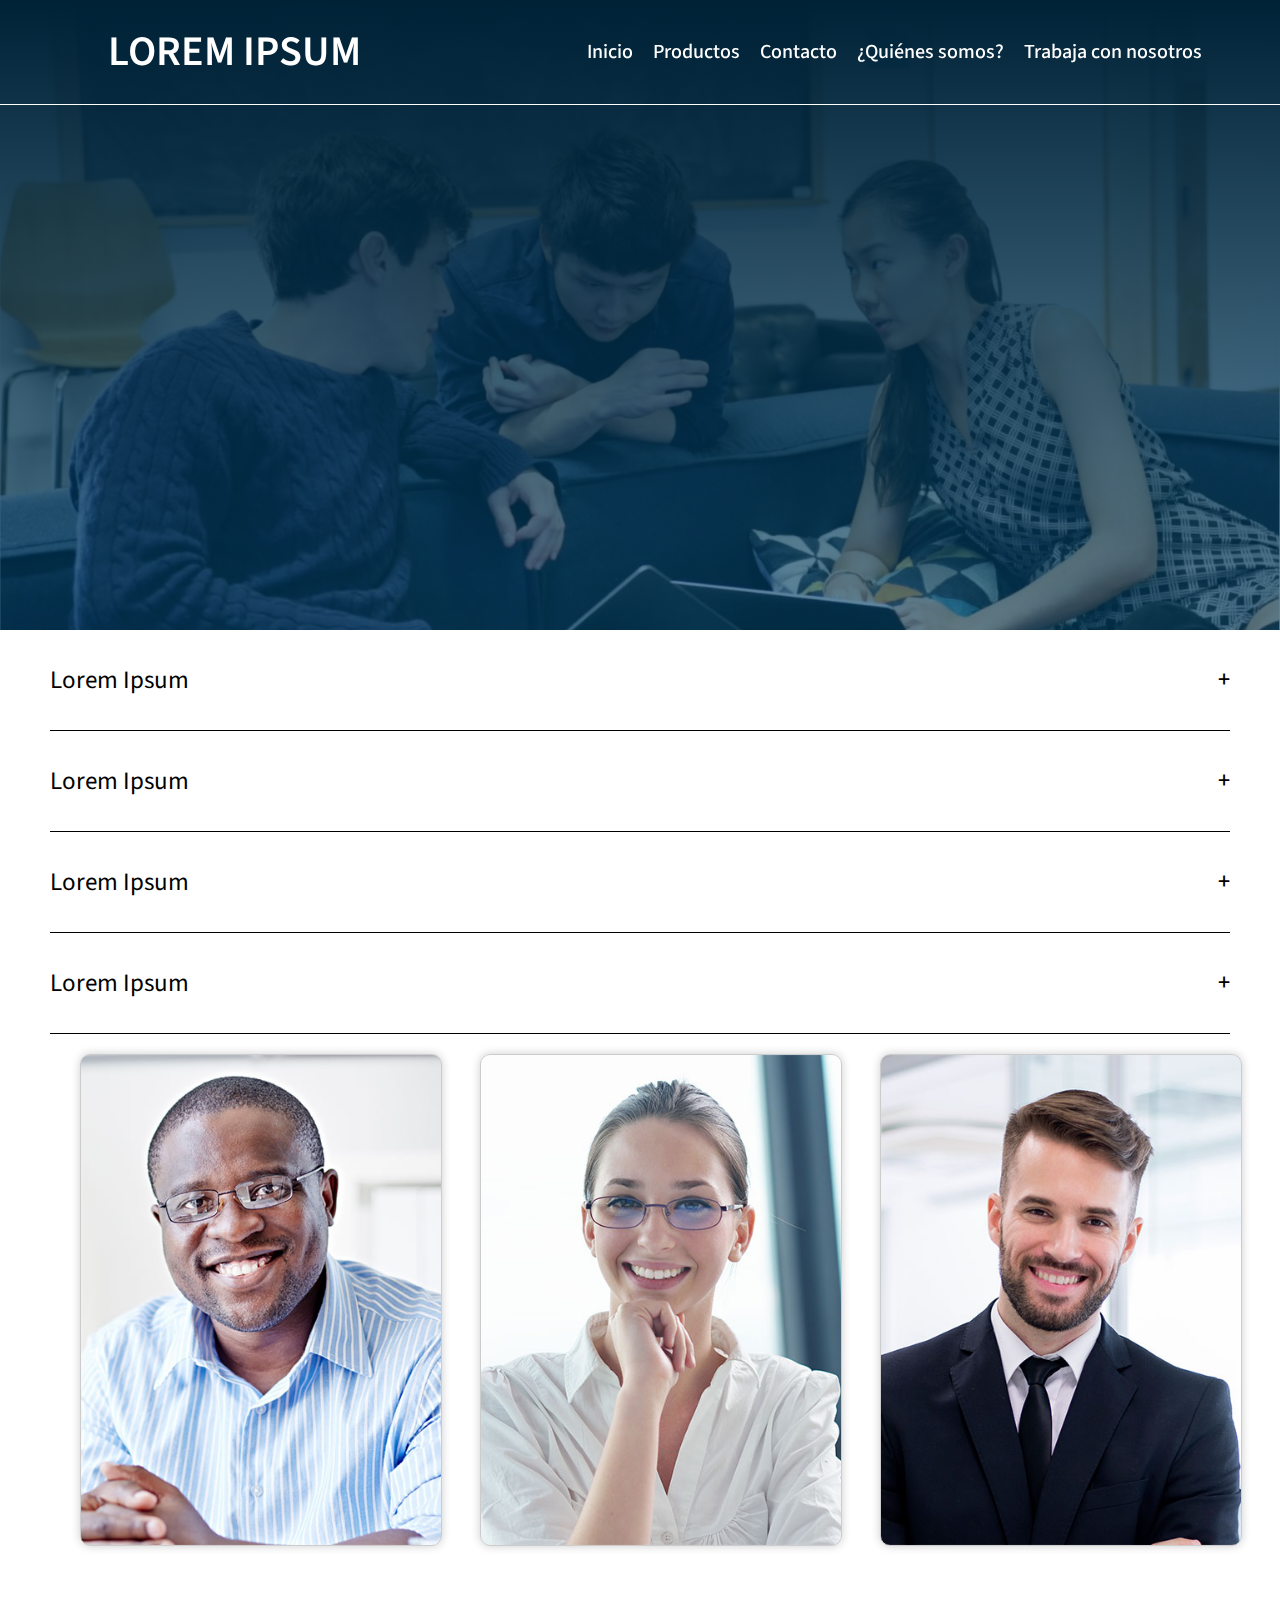
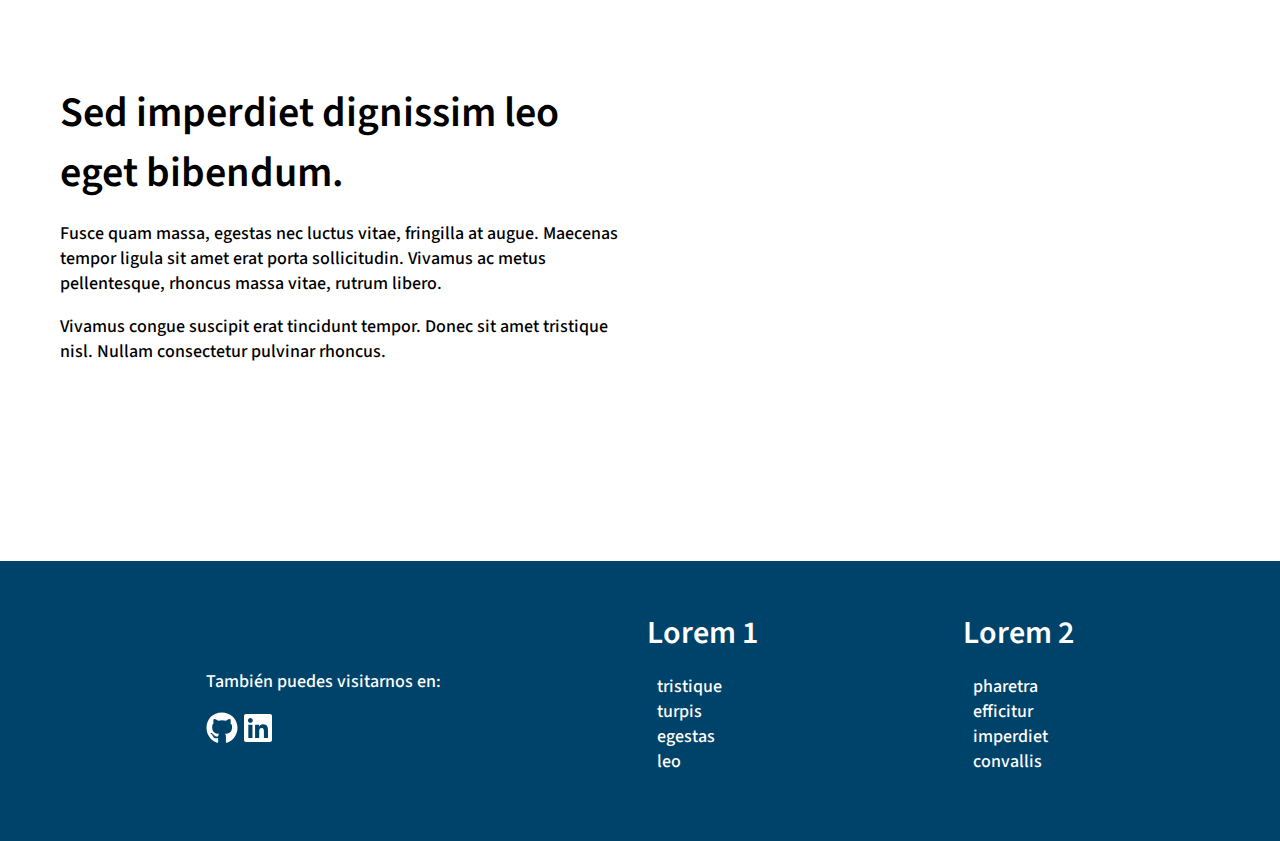
<file: quienes-somos.html>
<!DOCTYPE html>
<html lang="es">

<head>
    <meta charset="UTF-8">
    <meta name="viewport" content="width=device-width, initial-scale=1">
    <link rel="profile" href="https://gmpg.org/xfn/11">

    <!-- Optimización para motores de búsqueda-->
    <title>Lorem Ipsum - ¿Quienes somos?</title>
    <meta name="description" content="" />
    <meta name="robots" content="index, follow, max-snippet:-1, max-video-preview:-1, max-image-preview:large" />
    <link rel="canonical" href="#" />
    <link rel="icon" href="assets/img/icon.png" type="image/x-icon" />

    <!--Estilos-->
    <link rel="stylesheet" href="assets/css/style.css">
    <link rel="stylesheet" href="assets/css/style-quienessomos.css">

    <!--Script-->
    <script src="assets/js/header-color.js"></script>
    <script src="assets/js/menu-movil.js"></script>
    <script src="assets/js/faq-seccion.js"></script>
</head>

<body>
    <header>
        <div class="logo">
            <h2>Lorem ipsum</h2>
        </div>
        <div class="menu_bar">
            <a class="btn-menu-movil">Menu</a>
        </div>
        <div class="navbar">
            <nav>
                <ul>
                    <li><a href="/basic-web-template/index.html">Inicio</a></li>
                    <li><a href="/basic-web-template/productos-servicios.html">Productos</a></li>
                    <li><a href="/basic-web-template/contacto.html">Contacto</a></li>
                    <li><a href="/basic-web-template/quienes-somos.html">¿Quiénes somos?</a></li>
                    <li><a href="/basic-web-template/trabaja-con-nosotros.html">Trabaja con nosotros</a></li>
                </ul>
            </nav>
        </div>
    </header>

    <div>
        <section id="seccion1">
        </section>

        <section id="seccion2">
            <div class="faq-item">
                <p class="faq-question">Lorem Ipsum</p>
                <p class="faq-answer">Lorem ipsum dolor sit amet, consectetur adipiscing elit, sed do eiusmod tempor
                    incididunt ut labore et dolore magna aliqua. Ut enim ad minim veniam, quis nostrud exercitation
                    ullamco laboris nisi ut aliquip ex ea commodo consequat.</p>
            </div>

            <div class="faq-item">
                <p class="faq-question">Lorem Ipsum</p>
                <p class="faq-answer">Lorem ipsum dolor sit amet, consectetur adipiscing elit, sed do eiusmod tempor
                    incididunt ut labore et dolore magna aliqua. Ut enim ad minim veniam, quis nostrud exercitation
                    ullamco laboris nisi ut aliquip ex ea commodo consequat.</p>
            </div>

            <div class="faq-item">
                <p class="faq-question">Lorem Ipsum</p>
                <p class="faq-answer">Lorem ipsum dolor sit amet, consectetur adipiscing elit, sed do eiusmod tempor
                    incididunt ut labore et dolore magna aliqua. Ut enim ad minim veniam, quis nostrud exercitation
                    ullamco laboris nisi ut aliquip ex ea commodo consequat.</p>
            </div>

            <div class="faq-item">
                <p class="faq-question">Lorem Ipsum</p>
                <p class="faq-answer">Lorem ipsum dolor sit amet, consectetur adipiscing elit, sed do eiusmod tempor
                    incididunt ut labore et dolore magna aliqua. Ut enim ad minim veniam, quis nostrud exercitation
                    ullamco laboris nisi ut aliquip ex ea commodo consequat.</p>
            </div>
        </section>

        <section id="seccion3">
            <div class="card">
                <div class="card-front persona1">
                </div>
                <div class="card-back">
                    <h2>Lorem Ipsum</h2>
                    <p>Lorem ipsum dolor sit amet, consectetur adipiscing elit. Nam feugiat massa tincidunt, aliquam
                        diam eu, mollis orci. Aliquam auctor nunc nibh, vitae mattis nibh venenatis sed. Sed nulla elit,
                        pharetra ut fermentum at, congue at elit. Nam sem lorem, semper et suscipit sed, eleifend eu
                        felis. In vitae eleifend metus. Sed tempus viverra augue ut facilisis. Quisque pharetra ipsum
                        sit amet tristique fermentum.</p>
                </div>
            </div>

            <div class="card">
                <div class="card-front persona2">
                </div>
                <div class="card-back">
                    <h2>Lorem Ipsum</h2>
                    <p>Lorem ipsum dolor sit amet, consectetur adipiscing elit. Nam feugiat massa tincidunt, aliquam
                        diam eu, mollis orci. Aliquam auctor nunc nibh, vitae mattis nibh venenatis sed. Sed nulla elit,
                        pharetra ut fermentum at, congue at elit. Nam sem lorem, semper et suscipit sed, eleifend eu
                        felis. In vitae eleifend metus. Sed tempus viverra augue ut facilisis. Quisque pharetra ipsum
                        sit amet tristique fermentum.</p>
                </div>
            </div>

            <div class="card">
                <div class="card-front persona3">
                </div>
                <div class="card-back">
                    <h2>Lorem Ipsum</h2>
                    <p>Lorem ipsum dolor sit amet, consectetur adipiscing elit. Nam feugiat massa tincidunt, aliquam
                        diam eu, mollis orci. Aliquam auctor nunc nibh, vitae mattis nibh venenatis sed. Sed nulla elit,
                        pharetra ut fermentum at, congue at elit. Nam sem lorem, semper et suscipit sed, eleifend eu
                        felis. In vitae eleifend metus. Sed tempus viverra augue ut facilisis. Quisque pharetra ipsum
                        sit amet tristique fermentum.</p>
                </div>
            </div>
        </section>

        <section id="seccion4">
            <div class="parte">
                <h2>Sed imperdiet dignissim leo eget bibendum.</h2>
                <p>Fusce quam massa, egestas nec luctus vitae, fringilla at augue. Maecenas tempor ligula sit amet erat
                    porta sollicitudin. Vivamus ac metus pellentesque, rhoncus massa vitae, rutrum libero.</p>
                <p>Vivamus congue suscipit erat tincidunt tempor. Donec sit amet tristique nisl. Nullam consectetur
                    pulvinar rhoncus.</p>
            </div>
            <div class="parte">
                <iframe width="560" height="315" src="https://www.youtube.com/embed/rNSIwjmynYQ?si=1ZVMtXhYaumJMud0"
                    title="YouTube video player" frameborder="0"></iframe>
            </div>
        </section>
    </div>

    <footer>
        <div class="parte1">
            <p>También puedes visitarnos en:</p>
            <a href="https://github.com/josejtax" target="_blank">
                <svg xmlns="http://www.w3.org/2000/svg" height="32" width="32" viewBox="0 0 496 512">
                    <path fill="#ffffff"
                        d="M165.9 397.4c0 2-2.3 3.6-5.2 3.6-3.3 .3-5.6-1.3-5.6-3.6 0-2 2.3-3.6 5.2-3.6 3-.3 5.6 1.3 5.6 3.6zm-31.1-4.5c-.7 2 1.3 4.3 4.3 4.9 2.6 1 5.6 0 6.2-2s-1.3-4.3-4.3-5.2c-2.6-.7-5.5 .3-6.2 2.3zm44.2-1.7c-2.9 .7-4.9 2.6-4.6 4.9 .3 2 2.9 3.3 5.9 2.6 2.9-.7 4.9-2.6 4.6-4.6-.3-1.9-3-3.2-5.9-2.9zM244.8 8C106.1 8 0 113.3 0 252c0 110.9 69.8 205.8 169.5 239.2 12.8 2.3 17.3-5.6 17.3-12.1 0-6.2-.3-40.4-.3-61.4 0 0-70 15-84.7-29.8 0 0-11.4-29.1-27.8-36.6 0 0-22.9-15.7 1.6-15.4 0 0 24.9 2 38.6 25.8 21.9 38.6 58.6 27.5 72.9 20.9 2.3-16 8.8-27.1 16-33.7-55.9-6.2-112.3-14.3-112.3-110.5 0-27.5 7.6-41.3 23.6-58.9-2.6-6.5-11.1-33.3 2.6-67.9 20.9-6.5 69 27 69 27 20-5.6 41.5-8.5 62.8-8.5s42.8 2.9 62.8 8.5c0 0 48.1-33.6 69-27 13.7 34.7 5.2 61.4 2.6 67.9 16 17.7 25.8 31.5 25.8 58.9 0 96.5-58.9 104.2-114.8 110.5 9.2 7.9 17 22.9 17 46.4 0 33.7-.3 75.4-.3 83.6 0 6.5 4.6 14.4 17.3 12.1C428.2 457.8 496 362.9 496 252 496 113.3 383.5 8 244.8 8zM97.2 352.9c-1.3 1-1 3.3 .7 5.2 1.6 1.6 3.9 2.3 5.2 1 1.3-1 1-3.3-.7-5.2-1.6-1.6-3.9-2.3-5.2-1zm-10.8-8.1c-.7 1.3 .3 2.9 2.3 3.9 1.6 1 3.6 .7 4.3-.7 .7-1.3-.3-2.9-2.3-3.9-2-.6-3.6-.3-4.3 .7zm32.4 35.6c-1.6 1.3-1 4.3 1.3 6.2 2.3 2.3 5.2 2.6 6.5 1 1.3-1.3 .7-4.3-1.3-6.2-2.2-2.3-5.2-2.6-6.5-1zm-11.4-14.7c-1.6 1-1.6 3.6 0 5.9 1.6 2.3 4.3 3.3 5.6 2.3 1.6-1.3 1.6-3.9 0-6.2-1.4-2.3-4-3.3-5.6-2z" />
                </svg>
            </a>
            <a href="https://www.linkedin.com/in/jmfernandezalvarez" target="_blank">
                <svg xmlns="http://www.w3.org/2000/svg" height="32" width="32" viewBox="0 0 448 512">
                    <path fill="#ffffff"
                        d="M416 32H31.9C14.3 32 0 46.5 0 64.3v383.4C0 465.5 14.3 480 31.9 480H416c17.6 0 32-14.5 32-32.3V64.3c0-17.8-14.4-32.3-32-32.3zM135.4 416H69V202.2h66.5V416zm-33.2-243c-21.3 0-38.5-17.3-38.5-38.5S80.9 96 102.2 96c21.2 0 38.5 17.3 38.5 38.5 0 21.3-17.2 38.5-38.5 38.5zm282.1 243h-66.4V312c0-24.8-.5-56.7-34.5-56.7-34.6 0-39.9 27-39.9 54.9V416h-66.4V202.2h63.7v29.2h.9c8.9-16.8 30.6-34.5 62.9-34.5 67.2 0 79.7 44.3 79.7 101.9V416z" />
                </svg>
            </a>
        </div>
        <div class="parte2">
            <h3>Lorem 1</h3>
            <ul>
                <li><a href="">tristique</a></li>
                <li><a href="">turpis</a></li>
                <li><a href="">egestas</a></li>
                <li><a href="">leo</a></li>
            </ul>
        </div>
        <div class="parte3">
            <h3>Lorem 2</h3>
            <ul>
                <li><a href="">pharetra</a></li>
                <li><a href="">efficitur</a></li>
                <li><a href="">imperdiet</a></li>
                <li><a href="">convallis</a></li>
            </ul>
        </div>
    </footer>
</body>

</html>
</file>
<file: assets/css/style.css>
/*ESTILOS GLOBALES*/
@import url('https://fonts.googleapis.com/css2?family=Source+Sans+3:ital,wght@0,200;0,300;0,400;0,500;0,600;0,700;0,800;0,900;1,200;1,300;1,400;1,500;1,600;1,700;1,800;1,900&display=swap');

* {
    font-family: 'Source Sans 3', sans-serif;
    font-size: 18px;
    font-weight: 500;
}

::-webkit-scrollbar {
    width: 6px;
}

::-webkit-scrollbar-thumb {
    background-color: #00436a;
    border-radius: 20px;
}

body {
    padding: 0;
    margin: 0;
}

.btn-blanco {
    background-color: #fff;
    color: #00436a;
    padding: 10px 25px;
    border-radius: 50px;
    text-decoration: none;
}

.btn-blanco:hover {
    border: 1px solid #fff;
    background-color: transparent;
    color: #fff;
}

.btn-azul {
    background-color: #00436a;
    color: #fff;
    padding: 10px 25px;
    border-radius: 50px;
    text-decoration: none;
}

.btn-azul:hover {
    border: 1px solid #00436a;
    background-color: transparent;
    color: #00436a;
}

.btn-azul-claro {
    background-color: #0CE0FF;
    color: #fff;
    padding: 10px 25px;
    border-radius: 50px;
    text-decoration: none;
}

.btn-azul-claro:hover {
    border: 1px solid #0CE0FF;
    background-color: transparent;
    color: #0CE0FF;
}

/*FORMATO DE TEXTOS*/

h1 {
    font-size: 64px;
    font-weight: 600;
    margin: 0;
}

h2 {
    font-size: 42px;
    font-weight: 600;
    margin: 0;
}

h3 {
    font-size: 32px;
    font-weight: 600;
    margin: 0;
}

h4 {
    font-size: 30px;
    font-weight: 600;
    margin: 0;
}

h5 {
    font-size: 28px;
    font-weight: 600;
    margin: 0;
}

h6 {
    font-size: 26px;
    font-weight: 600;
    margin: 0;
}

/*HEADER*/

header {
    width: 100%;
    display: flex;
    align-items: center;
    position: fixed;
    border-bottom: 1px solid #fff;
    z-index: 1;
    transition: 1s;
    justify-content: space-around;
    padding: 20px;
}

header .logo {
    text-transform: uppercase;
    color: #fff;
}

header .logo h2 {
    margin: 0;
}

header .menu_bar {
    display: none;
}

header nav ul {
    overflow: hidden;
    list-style: none;
}

header nav ul li {
    float: left;
}

header nav ul li a {
    color: #fff;
    padding: 0 10px;
    text-decoration: none;
    font-size: 20px;
}

@media (max-width: 1024px) {
    header .navbar {
        position: absolute;
        width: 100%;
        background: #fff;
        top: 100%;
        display: none;
        box-shadow: 0px 12px 20px 0px #00000025;
    }

    header nav ul {
        display: flex;
        flex-direction: column;
    }

    header .menu_bar {
        display: block;
    }

    header .menu_bar .btn-menu-movil {
        display: block;
        color: #fff;
        text-decoration: none;
        font-weight: bold;
        font-size: 16px;
        float: right;
    }

    header nav ul li a {
        color: #000;
    }
}

/*FOOTER*/

footer {
    height: 20vh;
    display: flex;
    align-items: center;
    justify-content: space-evenly;
    background-color: #00436a;
    padding: 50px 0;
    color: #fff;
}

footer ul {
    list-style: none;
    padding-left: 10px;
}

footer a {
    text-decoration: none;
    color: #fff;
}

@media (max-width: 750px) {
    footer {
        height: auto;
        flex-direction: column;
    }

    footer div {
        border-bottom: 1px solid #fff;
    }

    footer div:last-child {
        border-bottom: none;
    }
}
</file>
<file: assets/css/style-inicio.css>
/*ESTILOS PAGINA DE INICIO*/

img {
    width: 100%;
}

/*SECCION1*/

#seccion1 {
    background-image: linear-gradient(to right, #002237, rgba(0, 67, 106, 0.616)), url(/assets/img/header-inicio.jpg);
    height: 100vh;
    background-repeat: no-repeat;
    background-position: center center;
    background-size: cover;
    display: flex;
    align-items: center;
    padding: 0 50px;
}

#seccion1 h1 {
    color: #fff;
}

#seccion1 h1 span {
    font-size: 64px;
    font-weight: 600;
    color: #f1f1f1;
    text-decoration: line-through;
    text-decoration-color: #0CE0FF;
}

#seccion1 p {
    color: #fff;
}

/*SECCION2*/

#seccion2 {
    display: flex;
    margin: 100px 50px;
}

#seccion2 [class^="parte"] {
    position: relative;
    box-shadow: 4px 4px 10px 0px #00436a69;
    transition: all 500ms ease;
    border-radius: 20px;
    margin: 20px;
}

#seccion2 [class^="parte"] div {
    padding: 20px;
}

#seccion2 [class^="parte"] svg {
    -webkit-transition: all 500ms ease;
    transition: all 500ms ease;
    position: relative;
    left: 90%;
}

#seccion2 [class^="parte"]:hover {
    transform: translateY(-10px);
    background-color: #027bc23a;
    box-shadow: 20px 20px 10px 0px #00436a69;
}

#seccion2 [class^="parte"]:hover .btn-azul {
    border: 1px solid #00436a;
    background-color: transparent;
    color: #00436a;
    font-weight: 500;
}

/*SECCION3*/

#seccion3 {
    display: flex;
    margin: 100px 50px;
    align-items: center;
    justify-content: center;
}

#seccion3 [class^="parte"] {
    width: 50%;
}

#seccion3 .parte1 {
    text-align: center;
}

/*SECCION5*/

#seccion5 div {
    display: flex;
}

#seccion5 div [class^="parte"] {
    width: 50%;
    margin: 50px;
}

#seccion5 div .parte2 {
    flex-direction: column;
}

#seccion5 div .parte1 iframe {
    border-radius: 12px;
}

#seccion5 div .parte2 {
    background: #00436ada;
    padding: 50px;
    border-radius: 12px;
    color: #fff;
}

/*TABLETS*/
@media (max-width: 1025px) {
    [id^="seccion"]:not(:first-child) {
        flex-direction: column;
    }

    #seccion5 div {
        flex-direction: column;
        width: 100%;
    }

    #seccion5 div .parte2 {
        padding: 0;
    }

    #seccion5 div [class^="parte"] {
        margin: 0;
        margin: 10px 0;
    }

    [id^="seccion"] [class^="parte"] {
        width: 100% !important;
    }

    iframe {
        height: 300px;
    }
    
}
</file>
<file: assets/css/style-contacto.css>
/*ESTILOS PAGINA DE CONTACTO*/

/*SECCION 1*/

#seccion1 {
    height: 70vh;
    background: linear-gradient(to bottom, #002237, rgba(0, 67, 106, 0.616)), url(/assets/img/banner-contacto.jpg);
    background-repeat: no-repeat;
    background-position: center;
    background-size: cover;
}

/*SECCION 2*/

#seccion2 {
    display: flex;
    margin: 100px 150px;
}

#seccion2 [class^="parte"] {
    width: 50%;
}

#seccion2 form {
    display: flex;
    flex-direction: column;
}

#seccion2 form input,
#seccion2 form textarea {
    border: none;
    border-bottom: 1px solid #000;
    margin: 5px 0;
}

#seccion2 form input::placeholder,
#seccion2 form textarea::placeholder {
    padding: 0 20px;
}

#seccion2 form input:focus-visible,
#seccion2 form textarea:focus-visible {
    outline: none;
}

input[type='submit'] {
    margin-top: 20px !important;
    background-color: #00436a;
    color: #fff;
    padding: 10px 25px;
    border-radius: 50px;
    text-decoration: none;
}

input[type='submit']:hover {
    border: 1px solid #00436a !important;
    background-color: transparent;
    color: #00436a;
}

/*TABLETS*/
@media (max-width: 1360px) {
    #seccion2 {
        flex-direction: column;
        margin: 20px 40px !important;
    }

    #seccion2 [class^="parte"] {
        width: 100%;
    }
}
</file>
<file: assets/css/style-productos.css>
/*ESTILOS PAGINA DE PRODUCTOS*/

/*SECCION 1*/

#seccion1 {
    height: 70vh;
    background: linear-gradient(to bottom, #002237, rgba(0, 67, 106, 0.616)), url(/assets/img/banner-producto.jpg);
    background-repeat: no-repeat;
    background-position: center;
    background-size: cover;
}

/*SECCION 2*/

#seccion2 {
    margin: 50px 150px;
}

#seccion2 h1 {
    text-align: center;
    text-decoration: underline;
    text-decoration-color: #0cdfff76;
}

#seccion2 [class^="general"] {
    display: flex;
}

#seccion2 [class^="parte"] {
    border: 1px solid #00436a;
    padding: 20px 50px;
    border-radius: 12px;
    margin: 20px;
}

#seccion2 [class^="parte"]:hover {
    transition: 0.5s;
    background-color: #0cdfff76;
}

/*SECCION 3*/

#seccion3 {
    margin: 50px 150px;
}

#seccion3 span {
    font-weight: 300;
    color: #747474;
    font-size: 14px;
}

/*SECCION 4*/

#seccion4 {
    margin: 50px 150px;
}

table {
    font-family: arial, sans-serif;
    border-collapse: collapse;
    width: 100%;
}

th {
    font-weight: 900;
}

td {
    font-weight: 400;
}


td,
th {
    border: 1px solid #dddddd;
    text-align: left;
    padding: 8px;
}

tr:nth-child(even) {
    background-color: #dddddd;
}

/*TABLETS*/
@media (max-width: 1360px) {
    #seccion2 [class^="general"] {
        flex-direction: column;
    }

    [id^="seccion"]:not(:first-child) {
        margin: 20px 40px !important;
    }
}
</file>
<file: assets/css/style-quienessomos.css>
/*ESTILOS PAGINA DE QUIENES SOMOS*/

/*SECCION1*/

#seccion1 {
    height: 70vh;
    background: linear-gradient(to bottom, #002237, rgba(0, 67, 106, 0.616)), url(/assets/img/banner-somos.jpg);
    background-repeat: no-repeat;
    background-position: center;
    background-size: cover;
}

/*SECCION2*/

#seccion2 {
    margin: 100px 50px;
}

.faq-item {
    border-bottom: 1px solid #000;
    margin: 10px;
}

.faq-question {
    font-weight: 400;
    font-size: 25px;
    line-height: 50px;
    color: #000;
    cursor: pointer;
    display: flex;
    align-items: center;
    justify-content: space-between;
}

.faq-question-text {
    flex: 1;
}

.faq-toggle {
    font-size: 24px;
    margin-left: 10px;
}

.faq-answer {
    line-height: 27px;
    display: none;
    color: #000;
    overflow: hidden;
}

.faq-answer.active {
    display: block;
}

/*SECCION 3*/

#seccion3 {
    display: flex;
    align-items: center;
    justify-content: center;
}

.card {
    perspective: 1000px;
    width: 500px;
    height: 50vh;
    cursor: pointer;
    margin: 0 40px;
}

.card-front,
.card-back {
    position: absolute;
    width: 100%;
    height: 100%;
    backface-visibility: hidden;
    transition: transform 0.6s ease-in-out;
    padding: 20px;
    border-radius: 10px;
    border: 1px solid #CCC;
    box-shadow: 0 0 10px rgba(0, 0, 0, 0.2);
}

.card-front {
    color: #333;
}

.persona1 {
    background-image: url(/assets/img/person4.jpg);
    background-position: center;
    background-repeat: no-repeat;
    background-size: cover;
}

.persona2 {
    background-image: url(/assets/img/person5.jpg);
    background-position: center;
    background-repeat: no-repeat;
    background-size: cover;
}

.persona3 {
    background-image: url(/assets/img/person6.jpg);
    background-position: center;
    background-repeat: no-repeat;
    background-size: cover;
}

.card-back {
    background-color: #f9f9f9;
    color: #333;
    transform: rotateY(180deg);
}

.card:hover .card-front {
    transform: rotateY(180deg);
}

.card:hover .card-back {
    transform: rotateY(0deg);
}

/*SECCION 4*/

#seccion4 {
    margin: 100px 50px;
    display: flex;
    align-items: center;
}

#seccion4 [class^="parte"] {
    width: 50%;
    margin: 0 20px;
}

#seccion4 iframe {
    width: 100%;
    height: 450px;
}

@media (max-width: 1738px) {
    [id^="seccion"]:not(:first-child) {
        margin: 20px 40px !important;
    }

    #seccion4 {
        margin: 100px 40px !important;
    }
}

/*TABLETS*/
@media (max-width: 1024px) {
    [id^="seccion"]:not(:first-child) {
        flex-direction: column !important;
        margin: 20px 40px !important;
    }
    
    #seccion4 [class^="parte"] {
        width: 100%;
    }

    iframe {
        width: 100%;
    }

    .card {
        width: 80%;
        margin: 40px 0;
    }
}
</file>
